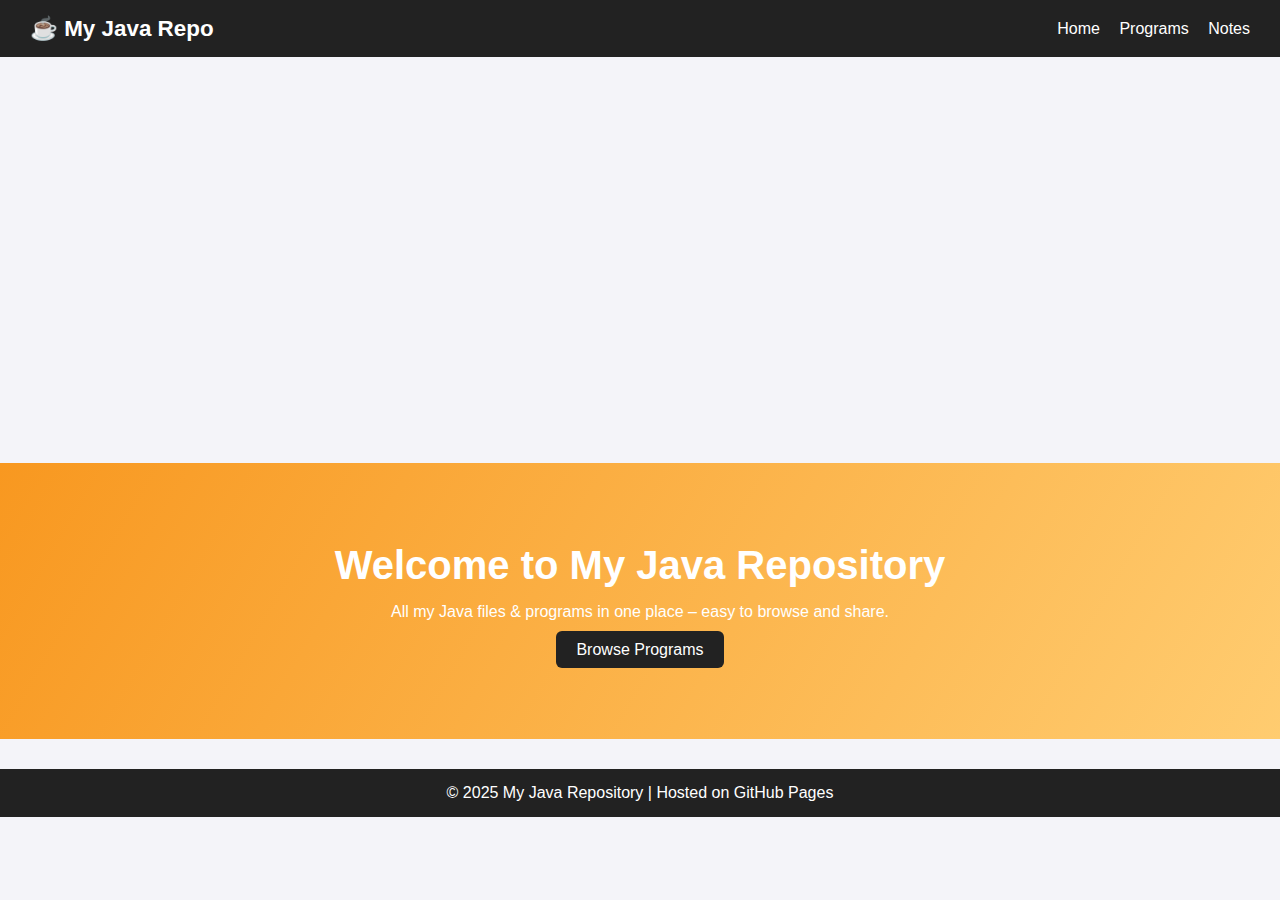
<file: index.html>
<!DOCTYPE html>
<html lang="en">
<head>
  <meta charset="UTF-8">
  <meta name="viewport" content="width=device-width, initial-scale=1.0">
  <title>My Java Repository</title>
  <link rel="stylesheet" href="css/style.css">
</head>
<body>
  <!-- Navigation -->
  <header>
    <div class="logo">☕ My Java Repo</div>
    <nav>
      <a href="index.html">Home</a>
      <a href="programs.html">Programs</a>
      <a href="notes.html">Notes</a>
    </nav>
  </header>

<!-- draw.io diagram -->
<div class="mxgraph" style="max-width:100%;border:1px solid transparent;" data-mxgraph="{&quot;highlight&quot;:&quot;#0000ff&quot;,&quot;nav&quot;:true,&quot;resize&quot;:true,&quot;page&quot;:0,&quot;dark-mode&quot;:&quot;auto&quot;,&quot;toolbar&quot;:&quot;pages zoom layers tags lightbox&quot;,&quot;edit&quot;:&quot;_blank&quot;,&quot;xml&quot;:&quot;&lt;mxfile host=\&quot;Electron\&quot; agent=\&quot;Mozilla/5.0 (Windows NT 10.0; Win64; x64) AppleWebKit/537.36 (KHTML, like Gecko) draw.io/28.1.2 Chrome/138.0.7204.243 Electron/37.4.0 Safari/537.36\&quot; version=\&quot;28.1.2\&quot; pages=\&quot;2\&quot;&gt;\n  &lt;diagram id=\&quot;tO_n64Q_xcW-iBriYMii\&quot; name=\&quot;Page-2\&quot;&gt;\n    &lt;mxGraphModel dx=\&quot;1100\&quot; dy=\&quot;822\&quot; grid=\&quot;0\&quot; gridSize=\&quot;1\&quot; guides=\&quot;1\&quot; tooltips=\&quot;1\&quot; connect=\&quot;1\&quot; arrows=\&quot;1\&quot; fold=\&quot;1\&quot; page=\&quot;1\&quot; pageScale=\&quot;1\&quot; pageWidth=\&quot;827\&quot; pageHeight=\&quot;1169\&quot; background=\&quot;#ffffff\&quot; math=\&quot;0\&quot; shadow=\&quot;0\&quot;&gt;\n      &lt;root&gt;\n        &lt;mxCell id=\&quot;0\&quot; /&gt;\n        &lt;mxCell id=\&quot;1\&quot; parent=\&quot;0\&quot; /&gt;\n        &lt;mxCell id=\&quot;CGiShP9kU4OaS9f3sERL-1\&quot; value=\&quot;&amp;lt;div style=&amp;quot;padding: 0px 0px 0px 2px;&amp;quot;&amp;gt;&amp;lt;div style=&amp;quot;color: rgb(0, 0, 0); white-space: pre;&amp;quot;&amp;gt;&amp;lt;p style=&amp;quot;margin:0;&amp;quot;&amp;gt;&amp;lt;span style=&amp;quot;color: rgb(127, 0, 85);&amp;quot;&amp;gt;package&amp;lt;/span&amp;gt;&amp;lt;span style=&amp;quot;color:#000000;&amp;quot;&amp;gt; p2;&amp;lt;/span&amp;gt;&amp;lt;/p&amp;gt;&amp;lt;p style=&amp;quot;margin:0;&amp;quot;&amp;gt;&amp;lt;br&amp;gt;&amp;lt;/p&amp;gt;&amp;lt;p style=&amp;quot;margin:0;&amp;quot;&amp;gt;&amp;lt;span style=&amp;quot;color: rgb(127, 0, 85);&amp;quot;&amp;gt;public&amp;lt;/span&amp;gt;&amp;lt;span style=&amp;quot;color:#000000;&amp;quot;&amp;gt; &amp;lt;/span&amp;gt;&amp;lt;span style=&amp;quot;color: rgb(127, 0, 85);&amp;quot;&amp;gt;class&amp;lt;/span&amp;gt;&amp;lt;span style=&amp;quot;color:#000000;&amp;quot;&amp;gt; S1 {&amp;lt;/span&amp;gt;&amp;lt;/p&amp;gt;&amp;lt;p style=&amp;quot;margin:0;&amp;quot;&amp;gt;&amp;lt;span style=&amp;quot;color:#000000;&amp;quot;&amp;gt;&amp;lt;span style=&amp;quot;white-space: pre;&amp;quot;&amp;gt;&amp;amp;nbsp;&amp;amp;nbsp;&amp;amp;nbsp;&amp;amp;nbsp;&amp;lt;/span&amp;gt;&amp;lt;/span&amp;gt;&amp;lt;span style=&amp;quot;color: rgb(127, 0, 85);&amp;quot;&amp;gt;public&amp;lt;/span&amp;gt;&amp;lt;span style=&amp;quot;color:#000000;&amp;quot;&amp;gt; &amp;lt;/span&amp;gt;&amp;lt;span style=&amp;quot;color: rgb(127, 0, 85);&amp;quot;&amp;gt;static&amp;lt;/span&amp;gt;&amp;lt;span style=&amp;quot;color:#000000;&amp;quot;&amp;gt; &amp;lt;/span&amp;gt;&amp;lt;span style=&amp;quot;color: rgb(127, 0, 85);&amp;quot;&amp;gt;void&amp;lt;/span&amp;gt;&amp;lt;span style=&amp;quot;color:#000000;&amp;quot;&amp;gt; main(String[] &amp;lt;/span&amp;gt;&amp;lt;span style=&amp;quot;color:#6a3e3e;&amp;quot;&amp;gt;args&amp;lt;/span&amp;gt;&amp;lt;span style=&amp;quot;color:#000000;&amp;quot;&amp;gt;) {&amp;lt;/span&amp;gt;&amp;lt;/p&amp;gt;&amp;lt;p style=&amp;quot;margin:0;&amp;quot;&amp;gt;&amp;lt;br&amp;gt;&amp;lt;/p&amp;gt;&amp;lt;p style=&amp;quot;margin:0;&amp;quot;&amp;gt;&amp;lt;span style=&amp;quot;color:#000000;&amp;quot;&amp;gt;&amp;lt;span style=&amp;quot;white-space: pre;&amp;quot;&amp;gt;&amp;amp;nbsp;&amp;amp;nbsp;&amp;amp;nbsp;&amp;amp;nbsp;&amp;lt;/span&amp;gt;&amp;lt;span style=&amp;quot;white-space: pre;&amp;quot;&amp;gt;&amp;amp;nbsp;&amp;amp;nbsp;&amp;amp;nbsp;&amp;amp;nbsp;&amp;lt;/span&amp;gt;&amp;lt;/span&amp;gt;&amp;lt;span style=&amp;quot;color: rgb(127, 0, 85);&amp;quot;&amp;gt;int&amp;lt;/span&amp;gt;&amp;lt;span style=&amp;quot;color:#000000;&amp;quot;&amp;gt; &amp;lt;/span&amp;gt;&amp;lt;span style=&amp;quot;color:#6a3e3e;&amp;quot;&amp;gt;a&amp;lt;/span&amp;gt;&amp;lt;span style=&amp;quot;color:#000000;&amp;quot;&amp;gt; = 12, &amp;lt;/span&amp;gt;&amp;lt;span style=&amp;quot;color:#6a3e3e;&amp;quot;&amp;gt;b&amp;lt;/span&amp;gt;&amp;lt;span style=&amp;quot;color:#000000;&amp;quot;&amp;gt; = 16, &amp;lt;/span&amp;gt;&amp;lt;span style=&amp;quot;color:#6a3e3e;&amp;quot;&amp;gt;c&amp;lt;/span&amp;gt;&amp;lt;span style=&amp;quot;color:#000000;&amp;quot;&amp;gt; = 34, &amp;lt;/span&amp;gt;&amp;lt;span style=&amp;quot;color:#6a3e3e;&amp;quot;&amp;gt;d&amp;lt;/span&amp;gt;&amp;lt;span style=&amp;quot;color:#000000;&amp;quot;&amp;gt; = 17, &amp;lt;/span&amp;gt;&amp;lt;span style=&amp;quot;color:#6a3e3e;&amp;quot;&amp;gt;e&amp;lt;/span&amp;gt;&amp;lt;span style=&amp;quot;color:#000000;&amp;quot;&amp;gt; = 19, &amp;lt;/span&amp;gt;&amp;lt;span style=&amp;quot;color:#6a3e3e;&amp;quot;&amp;gt;f&amp;lt;/span&amp;gt;&amp;lt;span style=&amp;quot;color:#000000;&amp;quot;&amp;gt; = 100;&amp;lt;/span&amp;gt;&amp;lt;/p&amp;gt;&amp;lt;p style=&amp;quot;margin:0;&amp;quot;&amp;gt;&amp;lt;br&amp;gt;&amp;lt;/p&amp;gt;&amp;lt;p style=&amp;quot;margin:0;&amp;quot;&amp;gt;&amp;lt;span style=&amp;quot;color:#000000;&amp;quot;&amp;gt;&amp;lt;span style=&amp;quot;white-space: pre;&amp;quot;&amp;gt;&amp;amp;nbsp;&amp;amp;nbsp;&amp;amp;nbsp;&amp;amp;nbsp;&amp;lt;/span&amp;gt;&amp;lt;span style=&amp;quot;white-space: pre;&amp;quot;&amp;gt;&amp;amp;nbsp;&amp;amp;nbsp;&amp;amp;nbsp;&amp;amp;nbsp;&amp;lt;/span&amp;gt;&amp;lt;/span&amp;gt;&amp;lt;span style=&amp;quot;color: rgb(127, 0, 85);&amp;quot;&amp;gt;int&amp;lt;/span&amp;gt;&amp;lt;span style=&amp;quot;color:#000000;&amp;quot;&amp;gt; &amp;lt;/span&amp;gt;&amp;lt;span style=&amp;quot;color:#6a3e3e;&amp;quot;&amp;gt;max&amp;lt;/span&amp;gt;&amp;lt;span style=&amp;quot;color:#000000;&amp;quot;&amp;gt; = &amp;lt;/span&amp;gt;&amp;lt;span style=&amp;quot;color:#6a3e3e;&amp;quot;&amp;gt;a&amp;lt;/span&amp;gt;&amp;lt;span style=&amp;quot;color:#000000;&amp;quot;&amp;gt;;&amp;lt;/span&amp;gt;&amp;lt;/p&amp;gt;&amp;lt;p style=&amp;quot;margin:0;&amp;quot;&amp;gt;&amp;lt;span style=&amp;quot;color:#000000;&amp;quot;&amp;gt;&amp;lt;span style=&amp;quot;white-space: pre;&amp;quot;&amp;gt;&amp;amp;nbsp;&amp;amp;nbsp;&amp;amp;nbsp;&amp;amp;nbsp;&amp;lt;/span&amp;gt;&amp;lt;span style=&amp;quot;white-space: pre;&amp;quot;&amp;gt;&amp;amp;nbsp;&amp;amp;nbsp;&amp;amp;nbsp;&amp;amp;nbsp;&amp;lt;/span&amp;gt;&amp;lt;/span&amp;gt;&amp;lt;span style=&amp;quot;color: rgb(127, 0, 85);&amp;quot;&amp;gt;if&amp;lt;/span&amp;gt;&amp;lt;span style=&amp;quot;color:#000000;&amp;quot;&amp;gt; (&amp;lt;/span&amp;gt;&amp;lt;span style=&amp;quot;color:#6a3e3e;&amp;quot;&amp;gt;b&amp;lt;/span&amp;gt;&amp;lt;span style=&amp;quot;color:#000000;&amp;quot;&amp;gt; &amp;amp;gt; &amp;lt;/span&amp;gt;&amp;lt;span style=&amp;quot;color:#6a3e3e;&amp;quot;&amp;gt;max&amp;lt;/span&amp;gt;&amp;lt;span style=&amp;quot;color:#000000;&amp;quot;&amp;gt;) {&amp;lt;/span&amp;gt;&amp;lt;span style=&amp;quot;color:#6a3e3e;&amp;quot;&amp;gt;max&amp;lt;/span&amp;gt;&amp;lt;span style=&amp;quot;color:#000000;&amp;quot;&amp;gt; = &amp;lt;/span&amp;gt;&amp;lt;span style=&amp;quot;color:#6a3e3e;&amp;quot;&amp;gt;b&amp;lt;/span&amp;gt;&amp;lt;span style=&amp;quot;color:#000000;&amp;quot;&amp;gt;;}&amp;lt;/span&amp;gt;&amp;lt;span style=&amp;quot;color: rgb(127, 0, 85);&amp;quot;&amp;gt;else&amp;lt;/span&amp;gt;&amp;lt;span style=&amp;quot;color:#000000;&amp;quot;&amp;gt; {System.&amp;lt;/span&amp;gt;&amp;lt;span style=&amp;quot;color: rgb(0, 0, 192); font-style: italic;&amp;quot;&amp;gt;out&amp;lt;/span&amp;gt;&amp;lt;span style=&amp;quot;color:#000000;&amp;quot;&amp;gt;.println(&amp;lt;/span&amp;gt;&amp;lt;span style=&amp;quot;color:#2a00ff;&amp;quot;&amp;gt;&amp;quot;false b&amp;quot;&amp;lt;/span&amp;gt;&amp;lt;span style=&amp;quot;color:#000000;&amp;quot;&amp;gt;);}&amp;lt;/span&amp;gt;&amp;lt;/p&amp;gt;&amp;lt;p style=&amp;quot;margin:0;&amp;quot;&amp;gt;&amp;lt;span style=&amp;quot;color:#000000;&amp;quot;&amp;gt;&amp;lt;span style=&amp;quot;white-space: pre;&amp;quot;&amp;gt;&amp;amp;nbsp;&amp;amp;nbsp;&amp;amp;nbsp;&amp;amp;nbsp;&amp;lt;/span&amp;gt;&amp;lt;span style=&amp;quot;white-space: pre;&amp;quot;&amp;gt;&amp;amp;nbsp;&amp;amp;nbsp;&amp;amp;nbsp;&amp;amp;nbsp;&amp;lt;/span&amp;gt;&amp;lt;/span&amp;gt;&amp;lt;/p&amp;gt;&amp;lt;p style=&amp;quot;margin:0;&amp;quot;&amp;gt;&amp;lt;span style=&amp;quot;color:#000000;&amp;quot;&amp;gt;&amp;lt;span style=&amp;quot;white-space: pre;&amp;quot;&amp;gt;&amp;amp;nbsp;&amp;amp;nbsp;&amp;amp;nbsp;&amp;amp;nbsp;&amp;lt;/span&amp;gt;&amp;lt;span style=&amp;quot;white-space: pre;&amp;quot;&amp;gt;&amp;amp;nbsp;&amp;amp;nbsp;&amp;amp;nbsp;&amp;amp;nbsp;&amp;lt;/span&amp;gt;&amp;lt;/span&amp;gt;&amp;lt;span style=&amp;quot;color: rgb(127, 0, 85);&amp;quot;&amp;gt;if&amp;lt;/span&amp;gt;&amp;lt;span style=&amp;quot;color:#000000;&amp;quot;&amp;gt; (&amp;lt;/span&amp;gt;&amp;lt;span style=&amp;quot;color:#6a3e3e;&amp;quot;&amp;gt;c&amp;lt;/span&amp;gt;&amp;lt;span style=&amp;quot;color:#000000;&amp;quot;&amp;gt; &amp;amp;gt; &amp;lt;/span&amp;gt;&amp;lt;span style=&amp;quot;color:#6a3e3e;&amp;quot;&amp;gt;max&amp;lt;/span&amp;gt;&amp;lt;span style=&amp;quot;color:#000000;&amp;quot;&amp;gt;) {&amp;lt;/span&amp;gt;&amp;lt;span style=&amp;quot;color:#6a3e3e;&amp;quot;&amp;gt;max&amp;lt;/span&amp;gt;&amp;lt;span style=&amp;quot;color:#000000;&amp;quot;&amp;gt; = &amp;lt;/span&amp;gt;&amp;lt;span style=&amp;quot;color:#6a3e3e;&amp;quot;&amp;gt;c&amp;lt;/span&amp;gt;&amp;lt;span style=&amp;quot;color:#000000;&amp;quot;&amp;gt;;}&amp;lt;/span&amp;gt;&amp;lt;span style=&amp;quot;color: rgb(127, 0, 85);&amp;quot;&amp;gt;else&amp;lt;/span&amp;gt;&amp;lt;span style=&amp;quot;color:#000000;&amp;quot;&amp;gt; {System.&amp;lt;/span&amp;gt;&amp;lt;span style=&amp;quot;color: rgb(0, 0, 192); font-style: italic;&amp;quot;&amp;gt;out&amp;lt;/span&amp;gt;&amp;lt;span style=&amp;quot;color:#000000;&amp;quot;&amp;gt;.println(&amp;lt;/span&amp;gt;&amp;lt;span style=&amp;quot;color:#2a00ff;&amp;quot;&amp;gt;&amp;quot;false c&amp;quot;&amp;lt;/span&amp;gt;&amp;lt;span style=&amp;quot;color:#000000;&amp;quot;&amp;gt;);}&amp;lt;/span&amp;gt;&amp;lt;/p&amp;gt;&amp;lt;p style=&amp;quot;margin:0;&amp;quot;&amp;gt;&amp;lt;span style=&amp;quot;color:#000000;&amp;quot;&amp;gt;&amp;lt;span style=&amp;quot;white-space: pre;&amp;quot;&amp;gt;&amp;amp;nbsp;&amp;amp;nbsp;&amp;amp;nbsp;&amp;amp;nbsp;&amp;lt;/span&amp;gt;&amp;lt;span style=&amp;quot;white-space: pre;&amp;quot;&amp;gt;&amp;amp;nbsp;&amp;amp;nbsp;&amp;amp;nbsp;&amp;amp;nbsp;&amp;lt;/span&amp;gt;&amp;lt;/span&amp;gt;&amp;lt;/p&amp;gt;&amp;lt;p style=&amp;quot;margin:0;&amp;quot;&amp;gt;&amp;lt;span style=&amp;quot;color:#000000;&amp;quot;&amp;gt;&amp;lt;span style=&amp;quot;white-space: pre;&amp;quot;&amp;gt;&amp;amp;nbsp;&amp;amp;nbsp;&amp;amp;nbsp;&amp;amp;nbsp;&amp;lt;/span&amp;gt;&amp;lt;span style=&amp;quot;white-space: pre;&amp;quot;&amp;gt;&amp;amp;nbsp;&amp;amp;nbsp;&amp;amp;nbsp;&amp;amp;nbsp;&amp;lt;/span&amp;gt;&amp;lt;/span&amp;gt;&amp;lt;span style=&amp;quot;color: rgb(127, 0, 85);&amp;quot;&amp;gt;if&amp;lt;/span&amp;gt;&amp;lt;span style=&amp;quot;color:#000000;&amp;quot;&amp;gt; (&amp;lt;/span&amp;gt;&amp;lt;span style=&amp;quot;color:#6a3e3e;&amp;quot;&amp;gt;d&amp;lt;/span&amp;gt;&amp;lt;span style=&amp;quot;color:#000000;&amp;quot;&amp;gt; &amp;amp;gt; &amp;lt;/span&amp;gt;&amp;lt;span style=&amp;quot;color:#6a3e3e;&amp;quot;&amp;gt;max&amp;lt;/span&amp;gt;&amp;lt;span style=&amp;quot;color:#000000;&amp;quot;&amp;gt;) {&amp;lt;/span&amp;gt;&amp;lt;span style=&amp;quot;color:#6a3e3e;&amp;quot;&amp;gt;max&amp;lt;/span&amp;gt;&amp;lt;span style=&amp;quot;color:#000000;&amp;quot;&amp;gt; = &amp;lt;/span&amp;gt;&amp;lt;span style=&amp;quot;color:#6a3e3e;&amp;quot;&amp;gt;d&amp;lt;/span&amp;gt;&amp;lt;span style=&amp;quot;color:#000000;&amp;quot;&amp;gt;;}&amp;lt;/span&amp;gt;&amp;lt;span style=&amp;quot;color: rgb(127, 0, 85);&amp;quot;&amp;gt;else&amp;lt;/span&amp;gt;&amp;lt;span style=&amp;quot;color:#000000;&amp;quot;&amp;gt; {System.&amp;lt;/span&amp;gt;&amp;lt;span style=&amp;quot;color: rgb(0, 0, 192); font-style: italic;&amp;quot;&amp;gt;out&amp;lt;/span&amp;gt;&amp;lt;span style=&amp;quot;color:#000000;&amp;quot;&amp;gt;.println(&amp;lt;/span&amp;gt;&amp;lt;span style=&amp;quot;color:#2a00ff;&amp;quot;&amp;gt;&amp;quot;false d&amp;quot;&amp;lt;/span&amp;gt;&amp;lt;span style=&amp;quot;color:#000000;&amp;quot;&amp;gt;);}&amp;lt;/span&amp;gt;&amp;lt;/p&amp;gt;&amp;lt;p style=&amp;quot;margin:0;&amp;quot;&amp;gt;&amp;lt;span style=&amp;quot;color:#000000;&amp;quot;&amp;gt;&amp;lt;span style=&amp;quot;white-space: pre;&amp;quot;&amp;gt;&amp;amp;nbsp;&amp;amp;nbsp;&amp;amp;nbsp;&amp;amp;nbsp;&amp;lt;/span&amp;gt;&amp;lt;span style=&amp;quot;white-space: pre;&amp;quot;&amp;gt;&amp;amp;nbsp;&amp;amp;nbsp;&amp;amp;nbsp;&amp;amp;nbsp;&amp;lt;/span&amp;gt;&amp;lt;/span&amp;gt;&amp;lt;/p&amp;gt;&amp;lt;p style=&amp;quot;margin:0;&amp;quot;&amp;gt;&amp;lt;span style=&amp;quot;color:#000000;&amp;quot;&amp;gt;&amp;lt;span style=&amp;quot;white-space: pre;&amp;quot;&amp;gt;&amp;amp;nbsp;&amp;amp;nbsp;&amp;amp;nbsp;&amp;amp;nbsp;&amp;lt;/span&amp;gt;&amp;lt;span style=&amp;quot;white-space: pre;&amp;quot;&amp;gt;&amp;amp;nbsp;&amp;amp;nbsp;&amp;amp;nbsp;&amp;amp;nbsp;&amp;lt;/span&amp;gt;&amp;lt;/span&amp;gt;&amp;lt;span style=&amp;quot;color: rgb(127, 0, 85);&amp;quot;&amp;gt;if&amp;lt;/span&amp;gt;&amp;lt;span style=&amp;quot;color:#000000;&amp;quot;&amp;gt; (&amp;lt;/span&amp;gt;&amp;lt;span style=&amp;quot;color:#6a3e3e;&amp;quot;&amp;gt;e&amp;lt;/span&amp;gt;&amp;lt;span style=&amp;quot;color:#000000;&amp;quot;&amp;gt; &amp;amp;gt; &amp;lt;/span&amp;gt;&amp;lt;span style=&amp;quot;color:#6a3e3e;&amp;quot;&amp;gt;max&amp;lt;/span&amp;gt;&amp;lt;span style=&amp;quot;color:#000000;&amp;quot;&amp;gt;) {&amp;lt;/span&amp;gt;&amp;lt;span style=&amp;quot;color:#6a3e3e;&amp;quot;&amp;gt;max&amp;lt;/span&amp;gt;&amp;lt;span style=&amp;quot;color:#000000;&amp;quot;&amp;gt; = &amp;lt;/span&amp;gt;&amp;lt;span style=&amp;quot;color:#6a3e3e;&amp;quot;&amp;gt;e&amp;lt;/span&amp;gt;&amp;lt;span style=&amp;quot;color:#000000;&amp;quot;&amp;gt;;} &amp;lt;/span&amp;gt;&amp;lt;span style=&amp;quot;color: rgb(127, 0, 85);&amp;quot;&amp;gt;else&amp;lt;/span&amp;gt;&amp;lt;span style=&amp;quot;color:#000000;&amp;quot;&amp;gt; {System.&amp;lt;/span&amp;gt;&amp;lt;span style=&amp;quot;color: rgb(0, 0, 192); font-style: italic;&amp;quot;&amp;gt;out&amp;lt;/span&amp;gt;&amp;lt;span style=&amp;quot;color:#000000;&amp;quot;&amp;gt;.println(&amp;lt;/span&amp;gt;&amp;lt;span style=&amp;quot;color:#2a00ff;&amp;quot;&amp;gt;&amp;quot;false e&amp;quot;&amp;lt;/span&amp;gt;&amp;lt;span style=&amp;quot;color:#000000;&amp;quot;&amp;gt;);}&amp;lt;/span&amp;gt;&amp;lt;/p&amp;gt;&amp;lt;p style=&amp;quot;margin:0;&amp;quot;&amp;gt;&amp;lt;span style=&amp;quot;color:#000000;&amp;quot;&amp;gt;&amp;lt;span style=&amp;quot;white-space: pre;&amp;quot;&amp;gt;&amp;amp;nbsp;&amp;amp;nbsp;&amp;amp;nbsp;&amp;amp;nbsp;&amp;lt;/span&amp;gt;&amp;lt;span style=&amp;quot;white-space: pre;&amp;quot;&amp;gt;&amp;amp;nbsp;&amp;amp;nbsp;&amp;amp;nbsp;&amp;amp;nbsp;&amp;lt;/span&amp;gt;&amp;lt;/span&amp;gt;&amp;lt;/p&amp;gt;&amp;lt;p style=&amp;quot;margin:0;&amp;quot;&amp;gt;&amp;lt;span style=&amp;quot;color:#000000;&amp;quot;&amp;gt;&amp;lt;span style=&amp;quot;white-space: pre;&amp;quot;&amp;gt;&amp;amp;nbsp;&amp;amp;nbsp;&amp;amp;nbsp;&amp;amp;nbsp;&amp;lt;/span&amp;gt;&amp;lt;span style=&amp;quot;white-space: pre;&amp;quot;&amp;gt;&amp;amp;nbsp;&amp;amp;nbsp;&amp;amp;nbsp;&amp;amp;nbsp;&amp;lt;/span&amp;gt;&amp;lt;/span&amp;gt;&amp;lt;span style=&amp;quot;color: rgb(127, 0, 85);&amp;quot;&amp;gt;if&amp;lt;/span&amp;gt;&amp;lt;span style=&amp;quot;color:#000000;&amp;quot;&amp;gt; (&amp;lt;/span&amp;gt;&amp;lt;span style=&amp;quot;color:#6a3e3e;&amp;quot;&amp;gt;f&amp;lt;/span&amp;gt;&amp;lt;span style=&amp;quot;color:#000000;&amp;quot;&amp;gt; &amp;amp;gt; &amp;lt;/span&amp;gt;&amp;lt;span style=&amp;quot;color:#6a3e3e;&amp;quot;&amp;gt;max&amp;lt;/span&amp;gt;&amp;lt;span style=&amp;quot;color:#000000;&amp;quot;&amp;gt;) {&amp;lt;/span&amp;gt;&amp;lt;span style=&amp;quot;color:#6a3e3e;&amp;quot;&amp;gt;max&amp;lt;/span&amp;gt;&amp;lt;span style=&amp;quot;color:#000000;&amp;quot;&amp;gt; = &amp;lt;/span&amp;gt;&amp;lt;span style=&amp;quot;color:#6a3e3e;&amp;quot;&amp;gt;f&amp;lt;/span&amp;gt;&amp;lt;span style=&amp;quot;color:#000000;&amp;quot;&amp;gt;;}&amp;lt;/span&amp;gt;&amp;lt;span style=&amp;quot;color: rgb(127, 0, 85);&amp;quot;&amp;gt;else&amp;lt;/span&amp;gt;&amp;lt;span style=&amp;quot;color:#000000;&amp;quot;&amp;gt; {System.&amp;lt;/span&amp;gt;&amp;lt;span style=&amp;quot;color: rgb(0, 0, 192); font-style: italic;&amp;quot;&amp;gt;out&amp;lt;/span&amp;gt;&amp;lt;span style=&amp;quot;color:#000000;&amp;quot;&amp;gt;.println(&amp;lt;/span&amp;gt;&amp;lt;span style=&amp;quot;color:#2a00ff;&amp;quot;&amp;gt;&amp;quot;false f&amp;quot;&amp;lt;/span&amp;gt;&amp;lt;span style=&amp;quot;color:#000000;&amp;quot;&amp;gt;);}&amp;lt;/span&amp;gt;&amp;lt;/p&amp;gt;&amp;lt;p style=&amp;quot;margin:0;&amp;quot;&amp;gt;&amp;lt;span style=&amp;quot;color:#000000;&amp;quot;&amp;gt;&amp;lt;span style=&amp;quot;white-space: pre;&amp;quot;&amp;gt;&amp;amp;nbsp;&amp;amp;nbsp;&amp;amp;nbsp;&amp;amp;nbsp;&amp;lt;/span&amp;gt;&amp;lt;span style=&amp;quot;white-space: pre;&amp;quot;&amp;gt;&amp;amp;nbsp;&amp;amp;nbsp;&amp;amp;nbsp;&amp;amp;nbsp;&amp;lt;/span&amp;gt;&amp;lt;/span&amp;gt;&amp;lt;/p&amp;gt;&amp;lt;p style=&amp;quot;margin:0;&amp;quot;&amp;gt;&amp;lt;span style=&amp;quot;color:#000000;&amp;quot;&amp;gt;&amp;lt;span style=&amp;quot;white-space: pre;&amp;quot;&amp;gt;&amp;amp;nbsp;&amp;amp;nbsp;&amp;amp;nbsp;&amp;amp;nbsp;&amp;lt;/span&amp;gt;&amp;lt;span style=&amp;quot;white-space: pre;&amp;quot;&amp;gt;&amp;amp;nbsp;&amp;amp;nbsp;&amp;amp;nbsp;&amp;amp;nbsp;&amp;lt;/span&amp;gt;System.&amp;lt;/span&amp;gt;&amp;lt;span style=&amp;quot;color: rgb(0, 0, 192); font-style: italic;&amp;quot;&amp;gt;out&amp;lt;/span&amp;gt;&amp;lt;span style=&amp;quot;color:#000000;&amp;quot;&amp;gt;.println(&amp;lt;/span&amp;gt;&amp;lt;span style=&amp;quot;color:#2a00ff;&amp;quot;&amp;gt;&amp;quot; grestest &amp;quot;&amp;lt;/span&amp;gt;&amp;lt;span style=&amp;quot;color:#000000;&amp;quot;&amp;gt; + &amp;lt;/span&amp;gt;&amp;lt;span style=&amp;quot;color:#6a3e3e;&amp;quot;&amp;gt;max&amp;lt;/span&amp;gt;&amp;lt;span style=&amp;quot;color:#000000;&amp;quot;&amp;gt;);&amp;lt;/span&amp;gt;&amp;lt;/p&amp;gt;&amp;lt;p style=&amp;quot;margin:0;&amp;quot;&amp;gt;&amp;lt;br&amp;gt;&amp;lt;/p&amp;gt;&amp;lt;p style=&amp;quot;margin:0;&amp;quot;&amp;gt;&amp;lt;span style=&amp;quot;color:#000000;&amp;quot;&amp;gt;&amp;lt;span style=&amp;quot;white-space: pre;&amp;quot;&amp;gt;&amp;amp;nbsp;&amp;amp;nbsp;&amp;amp;nbsp;&amp;amp;nbsp;&amp;lt;/span&amp;gt;}&amp;lt;/span&amp;gt;&amp;lt;/p&amp;gt;&amp;lt;p style=&amp;quot;margin:0;&amp;quot;&amp;gt;&amp;lt;span style=&amp;quot;color:#000000;&amp;quot;&amp;gt;}&amp;lt;/span&amp;gt;&amp;lt;/p&amp;gt;&amp;lt;/div&amp;gt;&amp;lt;/div&amp;gt;\&quot; style=\&quot;text;html=1;fontFamily=Comic Sans MS;fontStyle=1;fontSize=12;labelBorderColor=none;labelBackgroundColor=none;textShadow=0;whiteSpace=wrap;\&quot; vertex=\&quot;1\&quot; parent=\&quot;1\&quot;&gt;\n          &lt;mxGeometry x=\&quot;93\&quot; y=\&quot;159\&quot; width=\&quot;506\&quot; height=\&quot;578\&quot; as=\&quot;geometry\&quot; /&gt;\n        &lt;/mxCell&gt;\n        &lt;mxCell id=\&quot;9q6gIqoRsPHHTEGBm0X5-2\&quot; value=\&quot;&amp;lt;h1&amp;gt;&amp;amp;nbsp;if loop&amp;lt;/h1&amp;gt;\&quot; style=\&quot;text;strokeColor=none;align=center;fillColor=none;html=1;verticalAlign=middle;rounded=0;fontFamily=Comic Sans MS;fontColor=#FF4E0E;fontStyle=4;fontSize=12;labelBackgroundColor=none;labelBorderColor=none;textShadow=0;whiteSpace=wrap;\&quot; vertex=\&quot;1\&quot; parent=\&quot;1\&quot;&gt;\n          &lt;mxGeometry x=\&quot;122\&quot; y=\&quot;95\&quot; width=\&quot;145\&quot; height=\&quot;30\&quot; as=\&quot;geometry\&quot; /&gt;\n        &lt;/mxCell&gt;\n        &lt;mxCell id=\&quot;9q6gIqoRsPHHTEGBm0X5-194\&quot; value=\&quot;&amp;lt;div style=&amp;quot;padding: 0px 0px 0px 2px;&amp;quot;&amp;gt;&amp;lt;div style=&amp;quot;color: rgb(0, 0, 0); white-space: pre;&amp;quot;&amp;gt;&amp;lt;p style=&amp;quot;margin:0;&amp;quot;&amp;gt;&amp;lt;span style=&amp;quot;color: rgb(127, 0, 85);&amp;quot;&amp;gt;package&amp;lt;/span&amp;gt;&amp;lt;span style=&amp;quot;color:#000000;&amp;quot;&amp;gt; p2;&amp;lt;/span&amp;gt;&amp;lt;/p&amp;gt;&amp;lt;p style=&amp;quot;margin:0;&amp;quot;&amp;gt;&amp;lt;br&amp;gt;&amp;lt;/p&amp;gt;&amp;lt;p style=&amp;quot;margin:0;&amp;quot;&amp;gt;&amp;lt;span style=&amp;quot;color: rgb(127, 0, 85);&amp;quot;&amp;gt;public&amp;lt;/span&amp;gt;&amp;lt;span style=&amp;quot;color:#000000;&amp;quot;&amp;gt; &amp;lt;/span&amp;gt;&amp;lt;span style=&amp;quot;color: rgb(127, 0, 85);&amp;quot;&amp;gt;class&amp;lt;/span&amp;gt;&amp;lt;span style=&amp;quot;color:#000000;&amp;quot;&amp;gt; S1 {&amp;lt;/span&amp;gt;&amp;lt;/p&amp;gt;&amp;lt;p style=&amp;quot;margin:0;&amp;quot;&amp;gt;&amp;lt;span style=&amp;quot;color:#000000;&amp;quot;&amp;gt;&amp;lt;span style=&amp;quot;white-space: pre;&amp;quot;&amp;gt;&amp;amp;nbsp;&amp;amp;nbsp;&amp;amp;nbsp;&amp;amp;nbsp;&amp;lt;/span&amp;gt;&amp;lt;/span&amp;gt;&amp;lt;span style=&amp;quot;color: rgb(127, 0, 85);&amp;quot;&amp;gt;public&amp;lt;/span&amp;gt;&amp;lt;span style=&amp;quot;color:#000000;&amp;quot;&amp;gt; &amp;lt;/span&amp;gt;&amp;lt;span style=&amp;quot;color: rgb(127, 0, 85);&amp;quot;&amp;gt;static&amp;lt;/span&amp;gt;&amp;lt;span style=&amp;quot;color:#000000;&amp;quot;&amp;gt; &amp;lt;/span&amp;gt;&amp;lt;span style=&amp;quot;color: rgb(127, 0, 85);&amp;quot;&amp;gt;void&amp;lt;/span&amp;gt;&amp;lt;span style=&amp;quot;color:#000000;&amp;quot;&amp;gt; main(String[] &amp;lt;/span&amp;gt;&amp;lt;span style=&amp;quot;color:#6a3e3e;&amp;quot;&amp;gt;args&amp;lt;/span&amp;gt;&amp;lt;span style=&amp;quot;color:#000000;&amp;quot;&amp;gt;) {&amp;lt;/span&amp;gt;&amp;lt;/p&amp;gt;&amp;lt;p style=&amp;quot;margin:0;&amp;quot;&amp;gt;&amp;lt;br&amp;gt;&amp;lt;/p&amp;gt;&amp;lt;p style=&amp;quot;margin:0;&amp;quot;&amp;gt;&amp;lt;span style=&amp;quot;color:#000000;&amp;quot;&amp;gt;&amp;lt;span style=&amp;quot;white-space: pre;&amp;quot;&amp;gt;&amp;amp;nbsp;&amp;amp;nbsp;&amp;amp;nbsp;&amp;amp;nbsp;&amp;lt;/span&amp;gt;&amp;lt;span style=&amp;quot;white-space: pre;&amp;quot;&amp;gt;&amp;amp;nbsp;&amp;amp;nbsp;&amp;amp;nbsp;&amp;amp;nbsp;&amp;lt;/span&amp;gt;&amp;lt;/span&amp;gt;&amp;lt;span style=&amp;quot;color: rgb(127, 0, 85);&amp;quot;&amp;gt;int&amp;lt;/span&amp;gt;&amp;lt;span style=&amp;quot;color:#000000;&amp;quot;&amp;gt; &amp;lt;/span&amp;gt;&amp;lt;span style=&amp;quot;color:#6a3e3e;&amp;quot;&amp;gt;a&amp;lt;/span&amp;gt;&amp;lt;span style=&amp;quot;color:#000000;&amp;quot;&amp;gt; = 12, &amp;lt;/span&amp;gt;&amp;lt;span style=&amp;quot;color:#6a3e3e;&amp;quot;&amp;gt;b&amp;lt;/span&amp;gt;&amp;lt;span style=&amp;quot;color:#000000;&amp;quot;&amp;gt; = 16, &amp;lt;/span&amp;gt;&amp;lt;span style=&amp;quot;color:#6a3e3e;&amp;quot;&amp;gt;c&amp;lt;/span&amp;gt;&amp;lt;span style=&amp;quot;color:#000000;&amp;quot;&amp;gt; = 34, &amp;lt;/span&amp;gt;&amp;lt;span style=&amp;quot;color:#6a3e3e;&amp;quot;&amp;gt;d&amp;lt;/span&amp;gt;&amp;lt;span style=&amp;quot;color:#000000;&amp;quot;&amp;gt; = 17, &amp;lt;/span&amp;gt;&amp;lt;span style=&amp;quot;color:#6a3e3e;&amp;quot;&amp;gt;e&amp;lt;/span&amp;gt;&amp;lt;span style=&amp;quot;color:#000000;&amp;quot;&amp;gt; = 19, &amp;lt;/span&amp;gt;&amp;lt;span style=&amp;quot;color:#6a3e3e;&amp;quot;&amp;gt;f&amp;lt;/span&amp;gt;&amp;lt;span style=&amp;quot;color:#000000;&amp;quot;&amp;gt; = 100;&amp;lt;/span&amp;gt;&amp;lt;/p&amp;gt;&amp;lt;p style=&amp;quot;margin:0;&amp;quot;&amp;gt;&amp;lt;br&amp;gt;&amp;lt;/p&amp;gt;&amp;lt;p style=&amp;quot;margin:0;&amp;quot;&amp;gt;&amp;lt;span style=&amp;quot;color:#000000;&amp;quot;&amp;gt;&amp;lt;span style=&amp;quot;white-space: pre;&amp;quot;&amp;gt;&amp;amp;nbsp;&amp;amp;nbsp;&amp;amp;nbsp;&amp;amp;nbsp;&amp;lt;/span&amp;gt;&amp;lt;span style=&amp;quot;white-space: pre;&amp;quot;&amp;gt;&amp;amp;nbsp;&amp;amp;nbsp;&amp;amp;nbsp;&amp;amp;nbsp;&amp;lt;/span&amp;gt;&amp;lt;/span&amp;gt;&amp;lt;span style=&amp;quot;color: rgb(127, 0, 85);&amp;quot;&amp;gt;int&amp;lt;/span&amp;gt;&amp;lt;span style=&amp;quot;color:#000000;&amp;quot;&amp;gt; &amp;lt;/span&amp;gt;&amp;lt;span style=&amp;quot;color:#6a3e3e;&amp;quot;&amp;gt;max&amp;lt;/span&amp;gt;&amp;lt;span style=&amp;quot;color:#000000;&amp;quot;&amp;gt; = &amp;lt;/span&amp;gt;&amp;lt;span style=&amp;quot;color:#6a3e3e;&amp;quot;&amp;gt;a&amp;lt;/span&amp;gt;&amp;lt;span style=&amp;quot;color:#000000;&amp;quot;&amp;gt;;&amp;lt;/span&amp;gt;&amp;lt;/p&amp;gt;&amp;lt;p style=&amp;quot;margin:0;&amp;quot;&amp;gt;&amp;lt;span style=&amp;quot;color:#000000;&amp;quot;&amp;gt;&amp;lt;span style=&amp;quot;white-space: pre;&amp;quot;&amp;gt;&amp;amp;nbsp;&amp;amp;nbsp;&amp;amp;nbsp;&amp;amp;nbsp;&amp;lt;/span&amp;gt;&amp;lt;span style=&amp;quot;white-space: pre;&amp;quot;&amp;gt;&amp;amp;nbsp;&amp;amp;nbsp;&amp;amp;nbsp;&amp;amp;nbsp;&amp;lt;/span&amp;gt;&amp;lt;/span&amp;gt;&amp;lt;span style=&amp;quot;color: rgb(127, 0, 85);&amp;quot;&amp;gt;if&amp;lt;/span&amp;gt;&amp;lt;span style=&amp;quot;color:#000000;&amp;quot;&amp;gt; (&amp;lt;/span&amp;gt;&amp;lt;span style=&amp;quot;color:#6a3e3e;&amp;quot;&amp;gt;b&amp;lt;/span&amp;gt;&amp;lt;span style=&amp;quot;color:#000000;&amp;quot;&amp;gt; &amp;amp;gt; &amp;lt;/span&amp;gt;&amp;lt;span style=&amp;quot;color:#6a3e3e;&amp;quot;&amp;gt;max&amp;lt;/span&amp;gt;&amp;lt;span style=&amp;quot;color:#000000;&amp;quot;&amp;gt;) {&amp;lt;/span&amp;gt;&amp;lt;span style=&amp;quot;color:#6a3e3e;&amp;quot;&amp;gt;max&amp;lt;/span&amp;gt;&amp;lt;span style=&amp;quot;color:#000000;&amp;quot;&amp;gt; = &amp;lt;/span&amp;gt;&amp;lt;span style=&amp;quot;color:#6a3e3e;&amp;quot;&amp;gt;b&amp;lt;/span&amp;gt;&amp;lt;span style=&amp;quot;color:#000000;&amp;quot;&amp;gt;;}&amp;lt;/span&amp;gt;&amp;lt;span style=&amp;quot;color: rgb(127, 0, 85);&amp;quot;&amp;gt;else&amp;lt;/span&amp;gt;&amp;lt;span style=&amp;quot;color:#000000;&amp;quot;&amp;gt; {System.&amp;lt;/span&amp;gt;&amp;lt;span style=&amp;quot;color: rgb(0, 0, 192); font-style: italic;&amp;quot;&amp;gt;out&amp;lt;/span&amp;gt;&amp;lt;span style=&amp;quot;color:#000000;&amp;quot;&amp;gt;.println(&amp;lt;/span&amp;gt;&amp;lt;span style=&amp;quot;color:#2a00ff;&amp;quot;&amp;gt;&amp;quot;false b&amp;quot;&amp;lt;/span&amp;gt;&amp;lt;span style=&amp;quot;color:#000000;&amp;quot;&amp;gt;);}&amp;lt;/span&amp;gt;&amp;lt;/p&amp;gt;&amp;lt;p style=&amp;quot;margin:0;&amp;quot;&amp;gt;&amp;lt;span style=&amp;quot;color:#000000;&amp;quot;&amp;gt;&amp;lt;span style=&amp;quot;white-space: pre;&amp;quot;&amp;gt;&amp;amp;nbsp;&amp;amp;nbsp;&amp;amp;nbsp;&amp;amp;nbsp;&amp;lt;/span&amp;gt;&amp;lt;span style=&amp;quot;white-space: pre;&amp;quot;&amp;gt;&amp;amp;nbsp;&amp;amp;nbsp;&amp;amp;nbsp;&amp;amp;nbsp;&amp;lt;/span&amp;gt;&amp;lt;/span&amp;gt;&amp;lt;/p&amp;gt;&amp;lt;p style=&amp;quot;margin:0;&amp;quot;&amp;gt;&amp;lt;span style=&amp;quot;color:#000000;&amp;quot;&amp;gt;&amp;lt;span style=&amp;quot;white-space: pre;&amp;quot;&amp;gt;&amp;amp;nbsp;&amp;amp;nbsp;&amp;amp;nbsp;&amp;amp;nbsp;&amp;lt;/span&amp;gt;&amp;lt;span style=&amp;quot;white-space: pre;&amp;quot;&amp;gt;&amp;amp;nbsp;&amp;amp;nbsp;&amp;amp;nbsp;&amp;amp;nbsp;&amp;lt;/span&amp;gt;&amp;lt;/span&amp;gt;&amp;lt;span style=&amp;quot;color: rgb(127, 0, 85);&amp;quot;&amp;gt;if&amp;lt;/span&amp;gt;&amp;lt;span style=&amp;quot;color:#000000;&amp;quot;&amp;gt; (&amp;lt;/span&amp;gt;&amp;lt;span style=&amp;quot;color:#6a3e3e;&amp;quot;&amp;gt;c&amp;lt;/span&amp;gt;&amp;lt;span style=&amp;quot;color:#000000;&amp;quot;&amp;gt; &amp;amp;gt; &amp;lt;/span&amp;gt;&amp;lt;span style=&amp;quot;color:#6a3e3e;&amp;quot;&amp;gt;max&amp;lt;/span&amp;gt;&amp;lt;span style=&amp;quot;color:#000000;&amp;quot;&amp;gt;) {&amp;lt;/span&amp;gt;&amp;lt;span style=&amp;quot;color:#6a3e3e;&amp;quot;&amp;gt;max&amp;lt;/span&amp;gt;&amp;lt;span style=&amp;quot;color:#000000;&amp;quot;&amp;gt; = &amp;lt;/span&amp;gt;&amp;lt;span style=&amp;quot;color:#6a3e3e;&amp;quot;&amp;gt;c&amp;lt;/span&amp;gt;&amp;lt;span style=&amp;quot;color:#000000;&amp;quot;&amp;gt;;}&amp;lt;/span&amp;gt;&amp;lt;span style=&amp;quot;color: rgb(127, 0, 85);&amp;quot;&amp;gt;else&amp;lt;/span&amp;gt;&amp;lt;span style=&amp;quot;color:#000000;&amp;quot;&amp;gt; {System.&amp;lt;/span&amp;gt;&amp;lt;span style=&amp;quot;color: rgb(0, 0, 192); font-style: italic;&amp;quot;&amp;gt;out&amp;lt;/span&amp;gt;&amp;lt;span style=&amp;quot;color:#000000;&amp;quot;&amp;gt;.println(&amp;lt;/span&amp;gt;&amp;lt;span style=&amp;quot;color:#2a00ff;&amp;quot;&amp;gt;&amp;quot;false c&amp;quot;&amp;lt;/span&amp;gt;&amp;lt;span style=&amp;quot;color:#000000;&amp;quot;&amp;gt;);}&amp;lt;/span&amp;gt;&amp;lt;/p&amp;gt;&amp;lt;p style=&amp;quot;margin:0;&amp;quot;&amp;gt;&amp;lt;span style=&amp;quot;color:#000000;&amp;quot;&amp;gt;&amp;lt;span style=&amp;quot;white-space: pre;&amp;quot;&amp;gt;&amp;amp;nbsp;&amp;amp;nbsp;&amp;amp;nbsp;&amp;amp;nbsp;&amp;lt;/span&amp;gt;&amp;lt;span style=&amp;quot;white-space: pre;&amp;quot;&amp;gt;&amp;amp;nbsp;&amp;amp;nbsp;&amp;amp;nbsp;&amp;amp;nbsp;&amp;lt;/span&amp;gt;&amp;lt;/span&amp;gt;&amp;lt;/p&amp;gt;&amp;lt;p style=&amp;quot;margin:0;&amp;quot;&amp;gt;&amp;lt;span style=&amp;quot;color:#000000;&amp;quot;&amp;gt;&amp;lt;span style=&amp;quot;white-space: pre;&amp;quot;&amp;gt;&amp;amp;nbsp;&amp;amp;nbsp;&amp;amp;nbsp;&amp;amp;nbsp;&amp;lt;/span&amp;gt;&amp;lt;span style=&amp;quot;white-space: pre;&amp;quot;&amp;gt;&amp;amp;nbsp;&amp;amp;nbsp;&amp;amp;nbsp;&amp;amp;nbsp;&amp;lt;/span&amp;gt;&amp;lt;/span&amp;gt;&amp;lt;span style=&amp;quot;color: rgb(127, 0, 85);&amp;quot;&amp;gt;if&amp;lt;/span&amp;gt;&amp;lt;span style=&amp;quot;color:#000000;&amp;quot;&amp;gt; (&amp;lt;/span&amp;gt;&amp;lt;span style=&amp;quot;color:#6a3e3e;&amp;quot;&amp;gt;d&amp;lt;/span&amp;gt;&amp;lt;span style=&amp;quot;color:#000000;&amp;quot;&amp;gt; &amp;amp;gt; &amp;lt;/span&amp;gt;&amp;lt;span style=&amp;quot;color:#6a3e3e;&amp;quot;&amp;gt;max&amp;lt;/span&amp;gt;&amp;lt;span style=&amp;quot;color:#000000;&amp;quot;&amp;gt;) {&amp;lt;/span&amp;gt;&amp;lt;span style=&amp;quot;color:#6a3e3e;&amp;quot;&amp;gt;max&amp;lt;/span&amp;gt;&amp;lt;span style=&amp;quot;color:#000000;&amp;quot;&amp;gt; = &amp;lt;/span&amp;gt;&amp;lt;span style=&amp;quot;color:#6a3e3e;&amp;quot;&amp;gt;d&amp;lt;/span&amp;gt;&amp;lt;span style=&amp;quot;color:#000000;&amp;quot;&amp;gt;;}&amp;lt;/span&amp;gt;&amp;lt;span style=&amp;quot;color: rgb(127, 0, 85);&amp;quot;&amp;gt;else&amp;lt;/span&amp;gt;&amp;lt;span style=&amp;quot;color:#000000;&amp;quot;&amp;gt; {System.&amp;lt;/span&amp;gt;&amp;lt;span style=&amp;quot;color: rgb(0, 0, 192); font-style: italic;&amp;quot;&amp;gt;out&amp;lt;/span&amp;gt;&amp;lt;span style=&amp;quot;color:#000000;&amp;quot;&amp;gt;.println(&amp;lt;/span&amp;gt;&amp;lt;span style=&amp;quot;color:#2a00ff;&amp;quot;&amp;gt;&amp;quot;false d&amp;quot;&amp;lt;/span&amp;gt;&amp;lt;span style=&amp;quot;color:#000000;&amp;quot;&amp;gt;);}&amp;lt;/span&amp;gt;&amp;lt;/p&amp;gt;&amp;lt;p style=&amp;quot;margin:0;&amp;quot;&amp;gt;&amp;lt;span style=&amp;quot;color:#000000;&amp;quot;&amp;gt;&amp;lt;span style=&amp;quot;white-space: pre;&amp;quot;&amp;gt;&amp;amp;nbsp;&amp;amp;nbsp;&amp;amp;nbsp;&amp;amp;nbsp;&amp;lt;/span&amp;gt;&amp;lt;span style=&amp;quot;white-space: pre;&amp;quot;&amp;gt;&amp;amp;nbsp;&amp;amp;nbsp;&amp;amp;nbsp;&amp;amp;nbsp;&amp;lt;/span&amp;gt;&amp;lt;/span&amp;gt;&amp;lt;/p&amp;gt;&amp;lt;p style=&amp;quot;margin:0;&amp;quot;&amp;gt;&amp;lt;span style=&amp;quot;color:#000000;&amp;quot;&amp;gt;&amp;lt;span style=&amp;quot;white-space: pre;&amp;quot;&amp;gt;&amp;amp;nbsp;&amp;amp;nbsp;&amp;amp;nbsp;&amp;amp;nbsp;&amp;lt;/span&amp;gt;&amp;lt;span style=&amp;quot;white-space: pre;&amp;quot;&amp;gt;&amp;amp;nbsp;&amp;amp;nbsp;&amp;amp;nbsp;&amp;amp;nbsp;&amp;lt;/span&amp;gt;&amp;lt;/span&amp;gt;&amp;lt;span style=&amp;quot;color: rgb(127, 0, 85);&amp;quot;&amp;gt;if&amp;lt;/span&amp;gt;&amp;lt;span style=&amp;quot;color:#000000;&amp;quot;&amp;gt; (&amp;lt;/span&amp;gt;&amp;lt;span style=&amp;quot;color:#6a3e3e;&amp;quot;&amp;gt;e&amp;lt;/span&amp;gt;&amp;lt;span style=&amp;quot;color:#000000;&amp;quot;&amp;gt; &amp;amp;gt; &amp;lt;/span&amp;gt;&amp;lt;span style=&amp;quot;color:#6a3e3e;&amp;quot;&amp;gt;max&amp;lt;/span&amp;gt;&amp;lt;span style=&amp;quot;color:#000000;&amp;quot;&amp;gt;) {&amp;lt;/span&amp;gt;&amp;lt;span style=&amp;quot;color:#6a3e3e;&amp;quot;&amp;gt;max&amp;lt;/span&amp;gt;&amp;lt;span style=&amp;quot;color:#000000;&amp;quot;&amp;gt; = &amp;lt;/span&amp;gt;&amp;lt;span style=&amp;quot;color:#6a3e3e;&amp;quot;&amp;gt;e&amp;lt;/span&amp;gt;&amp;lt;span style=&amp;quot;color:#000000;&amp;quot;&amp;gt;;} &amp;lt;/span&amp;gt;&amp;lt;span style=&amp;quot;color: rgb(127, 0, 85);&amp;quot;&amp;gt;else&amp;lt;/span&amp;gt;&amp;lt;span style=&amp;quot;color:#000000;&amp;quot;&amp;gt; {System.&amp;lt;/span&amp;gt;&amp;lt;span style=&amp;quot;color: rgb(0, 0, 192); font-style: italic;&amp;quot;&amp;gt;out&amp;lt;/span&amp;gt;&amp;lt;span style=&amp;quot;color:#000000;&amp;quot;&amp;gt;.println(&amp;lt;/span&amp;gt;&amp;lt;span style=&amp;quot;color:#2a00ff;&amp;quot;&amp;gt;&amp;quot;false e&amp;quot;&amp;lt;/span&amp;gt;&amp;lt;span style=&amp;quot;color:#000000;&amp;quot;&amp;gt;);}&amp;lt;/span&amp;gt;&amp;lt;/p&amp;gt;&amp;lt;p style=&amp;quot;margin:0;&amp;quot;&amp;gt;&amp;lt;span style=&amp;quot;color:#000000;&amp;quot;&amp;gt;&amp;lt;span style=&amp;quot;white-space: pre;&amp;quot;&amp;gt;&amp;amp;nbsp;&amp;amp;nbsp;&amp;amp;nbsp;&amp;amp;nbsp;&amp;lt;/span&amp;gt;&amp;lt;span style=&amp;quot;white-space: pre;&amp;quot;&amp;gt;&amp;amp;nbsp;&amp;amp;nbsp;&amp;amp;nbsp;&amp;amp;nbsp;&amp;lt;/span&amp;gt;&amp;lt;/span&amp;gt;&amp;lt;/p&amp;gt;&amp;lt;p style=&amp;quot;margin:0;&amp;quot;&amp;gt;&amp;lt;span style=&amp;quot;color:#000000;&amp;quot;&amp;gt;&amp;lt;span style=&amp;quot;white-space: pre;&amp;quot;&amp;gt;&amp;amp;nbsp;&amp;amp;nbsp;&amp;amp;nbsp;&amp;amp;nbsp;&amp;lt;/span&amp;gt;&amp;lt;span style=&amp;quot;white-space: pre;&amp;quot;&amp;gt;&amp;amp;nbsp;&amp;amp;nbsp;&amp;amp;nbsp;&amp;amp;nbsp;&amp;lt;/span&amp;gt;&amp;lt;/span&amp;gt;&amp;lt;span style=&amp;quot;color: rgb(127, 0, 85);&amp;quot;&amp;gt;if&amp;lt;/span&amp;gt;&amp;lt;span style=&amp;quot;color:#000000;&amp;quot;&amp;gt; (&amp;lt;/span&amp;gt;&amp;lt;span style=&amp;quot;color:#6a3e3e;&amp;quot;&amp;gt;f&amp;lt;/span&amp;gt;&amp;lt;span style=&amp;quot;color:#000000;&amp;quot;&amp;gt; &amp;amp;gt; &amp;lt;/span&amp;gt;&amp;lt;span style=&amp;quot;color:#6a3e3e;&amp;quot;&amp;gt;max&amp;lt;/span&amp;gt;&amp;lt;span style=&amp;quot;color:#000000;&amp;quot;&amp;gt;) {&amp;lt;/span&amp;gt;&amp;lt;span style=&amp;quot;color:#6a3e3e;&amp;quot;&amp;gt;max&amp;lt;/span&amp;gt;&amp;lt;span style=&amp;quot;color:#000000;&amp;quot;&amp;gt; = &amp;lt;/span&amp;gt;&amp;lt;span style=&amp;quot;color:#6a3e3e;&amp;quot;&amp;gt;f&amp;lt;/span&amp;gt;&amp;lt;span style=&amp;quot;color:#000000;&amp;quot;&amp;gt;;}&amp;lt;/span&amp;gt;&amp;lt;span style=&amp;quot;color: rgb(127, 0, 85);&amp;quot;&amp;gt;else&amp;lt;/span&amp;gt;&amp;lt;span style=&amp;quot;color:#000000;&amp;quot;&amp;gt; {System.&amp;lt;/span&amp;gt;&amp;lt;span style=&amp;quot;color: rgb(0, 0, 192); font-style: italic;&amp;quot;&amp;gt;out&amp;lt;/span&amp;gt;&amp;lt;span style=&amp;quot;color:#000000;&amp;quot;&amp;gt;.println(&amp;lt;/span&amp;gt;&amp;lt;span style=&amp;quot;color:#2a00ff;&amp;quot;&amp;gt;&amp;quot;false f&amp;quot;&amp;lt;/span&amp;gt;&amp;lt;span style=&amp;quot;color:#000000;&amp;quot;&amp;gt;);}&amp;lt;/span&amp;gt;&amp;lt;/p&amp;gt;&amp;lt;p style=&amp;quot;margin:0;&amp;quot;&amp;gt;&amp;lt;span style=&amp;quot;color:#000000;&amp;quot;&amp;gt;&amp;lt;span style=&amp;quot;white-space: pre;&amp;quot;&amp;gt;&amp;amp;nbsp;&amp;amp;nbsp;&amp;amp;nbsp;&amp;amp;nbsp;&amp;lt;/span&amp;gt;&amp;lt;span style=&amp;quot;white-space: pre;&amp;quot;&amp;gt;&amp;amp;nbsp;&amp;amp;nbsp;&amp;amp;nbsp;&amp;amp;nbsp;&amp;lt;/span&amp;gt;&amp;lt;/span&amp;gt;&amp;lt;/p&amp;gt;&amp;lt;p style=&amp;quot;margin:0;&amp;quot;&amp;gt;&amp;lt;span style=&amp;quot;color:#000000;&amp;quot;&amp;gt;&amp;lt;span style=&amp;quot;white-space: pre;&amp;quot;&amp;gt;&amp;amp;nbsp;&amp;amp;nbsp;&amp;amp;nbsp;&amp;amp;nbsp;&amp;lt;/span&amp;gt;&amp;lt;span style=&amp;quot;white-space: pre;&amp;quot;&amp;gt;&amp;amp;nbsp;&amp;amp;nbsp;&amp;amp;nbsp;&amp;amp;nbsp;&amp;lt;/span&amp;gt;System.&amp;lt;/span&amp;gt;&amp;lt;span style=&amp;quot;color: rgb(0, 0, 192); font-style: italic;&amp;quot;&amp;gt;out&amp;lt;/span&amp;gt;&amp;lt;span style=&amp;quot;color:#000000;&amp;quot;&amp;gt;.println(&amp;lt;/span&amp;gt;&amp;lt;span style=&amp;quot;color:#2a00ff;&amp;quot;&amp;gt;&amp;quot; grestest &amp;quot;&amp;lt;/span&amp;gt;&amp;lt;span style=&amp;quot;color:#000000;&amp;quot;&amp;gt; + &amp;lt;/span&amp;gt;&amp;lt;span style=&amp;quot;color:#6a3e3e;&amp;quot;&amp;gt;max&amp;lt;/span&amp;gt;&amp;lt;span style=&amp;quot;color:#000000;&amp;quot;&amp;gt;);&amp;lt;/span&amp;gt;&amp;lt;/p&amp;gt;&amp;lt;p style=&amp;quot;margin:0;&amp;quot;&amp;gt;&amp;lt;br&amp;gt;&amp;lt;/p&amp;gt;&amp;lt;p style=&amp;quot;margin:0;&amp;quot;&amp;gt;&amp;lt;span style=&amp;quot;color:#000000;&amp;quot;&amp;gt;&amp;lt;span style=&amp;quot;white-space: pre;&amp;quot;&amp;gt;&amp;amp;nbsp;&amp;amp;nbsp;&amp;amp;nbsp;&amp;amp;nbsp;&amp;lt;/span&amp;gt;}&amp;lt;/span&amp;gt;&amp;lt;/p&amp;gt;&amp;lt;p style=&amp;quot;margin:0;&amp;quot;&amp;gt;&amp;lt;span style=&amp;quot;color:#000000;&amp;quot;&amp;gt;}&amp;lt;/span&amp;gt;&amp;lt;/p&amp;gt;&amp;lt;/div&amp;gt;&amp;lt;/div&amp;gt;\&quot; style=\&quot;text;html=1;fontFamily=Comic Sans MS;fontStyle=1;fontSize=12;labelBorderColor=none;labelBackgroundColor=none;textShadow=0;whiteSpace=wrap;\&quot; vertex=\&quot;1\&quot; parent=\&quot;1\&quot;&gt;\n          &lt;mxGeometry x=\&quot;108\&quot; y=\&quot;1432\&quot; width=\&quot;538\&quot; height=\&quot;743\&quot; as=\&quot;geometry\&quot; /&gt;\n        &lt;/mxCell&gt;\n        &lt;mxCell id=\&quot;9q6gIqoRsPHHTEGBm0X5-195\&quot; value=\&quot;&amp;lt;h1&amp;gt;&amp;amp;nbsp;if loop&amp;lt;/h1&amp;gt;\&quot; style=\&quot;text;strokeColor=none;align=center;fillColor=none;html=1;verticalAlign=middle;rounded=0;fontFamily=Comic Sans MS;fontColor=#FF4E0E;fontStyle=4;fontSize=12;labelBackgroundColor=none;labelBorderColor=none;textShadow=0;whiteSpace=wrap;\&quot; vertex=\&quot;1\&quot; parent=\&quot;1\&quot;&gt;\n          &lt;mxGeometry x=\&quot;127.69379310344829\&quot; y=\&quot;1204.9975862068964\&quot; width=\&quot;145\&quot; height=\&quot;30\&quot; as=\&quot;geometry\&quot; /&gt;\n        &lt;/mxCell&gt;\n        &lt;mxCell id=\&quot;ryh7X9cVjUn4s_6cCM_d-5\&quot; value=\&quot;\&quot; style=\&quot;shape=stencil(lZbdUttADIWfxrdnpNX+XlN4D2YIjYc0YUKg5e3R1mOIlkSd3vnv88pHR8c7yc3L9v55MwV6OR0PT5vf88NpO8mPKYR5v90c55MeTXI7yc3j4bj5eTy87h+W8+f7/mQ/+nV462/[base64]/[base64]/Bm0AY6garpBofHfpgdfO47HebdbNizn98cdil5adjdy+wE=);lineShape=1;strokeColor=#FF33FF;fontSize=12;\&quot; vertex=\&quot;1\&quot; parent=\&quot;1\&quot;&gt;\n          &lt;mxGeometry x=\&quot;375.5187928005189\&quot; y=\&quot;1796.7935150978028\&quot; width=\&quot;3.592318200340482\&quot; height=\&quot;3.603338230863561\&quot; as=\&quot;geometry\&quot; /&gt;\n        &lt;/mxCell&gt;\n        &lt;mxCell id=\&quot;ryh7X9cVjUn4s_6cCM_d-6\&quot; value=\&quot;\&quot; style=\&quot;shape=stencil(lZbdUttADIWfxrdnpNX+XlN4D2YIjYc0YUKg5e3R1mOIlkSd3vnv88pHR8c7yc3L9v55MwV6OR0PT5vf88NpO8mPKYR5v90c55MeTXI7yc3j4bj5eTy87h+W8+f7/mQ/+nV462/[base64]/[base64]/Bm0AY6garpBofHfpgdfO47HebdbNizn98cdil5adjdy+wE=);lineShape=1;strokeColor=#FF33FF;fontSize=12;\&quot; vertex=\&quot;1\&quot; parent=\&quot;1\&quot;&gt;\n          &lt;mxGeometry x=\&quot;471.23307851480445\&quot; y=\&quot;1703.9363722406597\&quot; width=\&quot;3.592318200340482\&quot; height=\&quot;3.603338230863561\&quot; as=\&quot;geometry\&quot; /&gt;\n        &lt;/mxCell&gt;\n        &lt;mxCell id=\&quot;ryh7X9cVjUn4s_6cCM_d-7\&quot; value=\&quot;\&quot; style=\&quot;shape=stencil(lZbdUttADIWfxrdnpNX+XlN4D2YIjYc0YUKg5e3R1mOIlkSd3vnv88pHR8c7yc3L9v55MwV6OR0PT5vf88NpO8mPKYR5v90c55MeTXI7yc3j4bj5eTy87h+W8+f7/mQ/+nV462/[base64]/[base64]/Bm0AY6garpBofHfpgdfO47HebdbNizn98cdil5adjdy+wE=);lineShape=1;strokeColor=#FF33FF;fontSize=12;\&quot; vertex=\&quot;1\&quot; parent=\&quot;1\&quot;&gt;\n          &lt;mxGeometry x=\&quot;309.8045070862331\&quot; y=\&quot;1219.6506579549455\&quot; width=\&quot;3.5923182003401575\&quot; height=\&quot;3.603338230863561\&quot; as=\&quot;geometry\&quot; /&gt;\n        &lt;/mxCell&gt;\n        &lt;mxCell id=\&quot;ryh7X9cVjUn4s_6cCM_d-8\&quot; value=\&quot;if is &amp;lt;font style=&amp;quot;color: rgb(0, 102, 0);&amp;quot;&amp;gt;true&amp;lt;/font&amp;gt;&amp;amp;nbsp;,&amp;amp;nbsp;&amp;lt;div&amp;gt;curly is&amp;amp;nbsp;&amp;lt;span style=&amp;quot;background-color: transparent; color: light-dark(rgb(0, 0, 0), rgb(237, 237, 237));&amp;quot;&amp;gt;open&amp;lt;/span&amp;gt;&amp;lt;/div&amp;gt;&amp;lt;div&amp;gt;&amp;lt;br&amp;gt;&amp;lt;/div&amp;gt;&amp;lt;div&amp;gt;if is &amp;lt;font style=&amp;quot;color: rgb(153, 0, 0);&amp;quot;&amp;gt;false,&amp;lt;/font&amp;gt; curly is not&amp;lt;div&amp;gt;open&amp;amp;nbsp;&amp;lt;/div&amp;gt;&amp;lt;/div&amp;gt;\&quot; style=\&quot;shape=note;whiteSpace=wrap;html=1;backgroundOutline=1;fontColor=#000000;darkOpacity=0.05;fillColor=#FFF9B2;strokeColor=none;fillStyle=solid;direction=west;gradientDirection=north;gradientColor=#FFF2A1;shadow=1;size=20;pointerEvents=1;fontSize=12;textShadow=1;labelBorderColor=none;labelBackgroundColor=none;\&quot; vertex=\&quot;1\&quot; parent=\&quot;1\&quot;&gt;\n          &lt;mxGeometry x=\&quot;587\&quot; y=\&quot;244\&quot; width=\&quot;199\&quot; height=\&quot;165\&quot; as=\&quot;geometry\&quot; /&gt;\n        &lt;/mxCell&gt;\n      &lt;/root&gt;\n    &lt;/mxGraphModel&gt;\n  &lt;/diagram&gt;\n  &lt;diagram id=\&quot;YKeW8JAl6ZnmzMpkj86e\&quot; name=\&quot;Page-3\&quot;&gt;\n    &lt;mxGraphModel dx=\&quot;2296\&quot; dy=\&quot;1334\&quot; grid=\&quot;0\&quot; gridSize=\&quot;1\&quot; guides=\&quot;1\&quot; tooltips=\&quot;1\&quot; connect=\&quot;1\&quot; arrows=\&quot;1\&quot; fold=\&quot;1\&quot; page=\&quot;1\&quot; pageScale=\&quot;1\&quot; pageWidth=\&quot;827\&quot; pageHeight=\&quot;1169\&quot; math=\&quot;0\&quot; shadow=\&quot;0\&quot;&gt;\n      &lt;root&gt;\n        &lt;mxCell id=\&quot;0\&quot; /&gt;\n        &lt;mxCell id=\&quot;1\&quot; parent=\&quot;0\&quot; /&gt;\n        &lt;mxCell id=\&quot;0Z4A6gj3cvPBg9jkBACd-1\&quot; value=\&quot;&amp;lt;div style=&amp;quot;padding: 0px 0px 0px 2px;&amp;quot;&amp;gt;&amp;lt;div style=&amp;quot;white-space: pre; color: rgb(0, 0, 0);&amp;quot;&amp;gt;&amp;lt;p style=&amp;quot;margin:0;&amp;quot;&amp;gt;&amp;lt;span style=&amp;quot;color: rgb(127, 0, 85);&amp;quot;&amp;gt;&amp;lt;br&amp;gt;&amp;lt;/span&amp;gt;&amp;lt;/p&amp;gt;&amp;lt;p style=&amp;quot;margin:0;&amp;quot;&amp;gt;&amp;lt;br&amp;gt;&amp;lt;/p&amp;gt;&amp;lt;p style=&amp;quot;margin:0;&amp;quot;&amp;gt;&amp;lt;span style=&amp;quot;color: rgb(127, 0, 85);&amp;quot;&amp;gt;&amp;lt;br&amp;gt;&amp;lt;/span&amp;gt;&amp;lt;/p&amp;gt;&amp;lt;p style=&amp;quot;margin:0;&amp;quot;&amp;gt;&amp;lt;span style=&amp;quot;color: rgb(127, 0, 85);&amp;quot;&amp;gt;package&amp;lt;/span&amp;gt;&amp;lt;span style=&amp;quot;color:#000000;&amp;quot;&amp;gt; p2;&amp;lt;/span&amp;gt;&amp;lt;/p&amp;gt;&amp;lt;p style=&amp;quot;margin:0;&amp;quot;&amp;gt;&amp;lt;br&amp;gt;&amp;lt;/p&amp;gt;&amp;lt;p style=&amp;quot;margin:0;&amp;quot;&amp;gt;&amp;lt;span style=&amp;quot;color: rgb(127, 0, 85);&amp;quot;&amp;gt;public&amp;lt;/span&amp;gt;&amp;lt;span style=&amp;quot;color:#000000;&amp;quot;&amp;gt; &amp;lt;/span&amp;gt;&amp;lt;span style=&amp;quot;color: rgb(127, 0, 85);&amp;quot;&amp;gt;class&amp;lt;/span&amp;gt;&amp;lt;span style=&amp;quot;color:#000000;&amp;quot;&amp;gt; S1 {&amp;lt;/span&amp;gt;&amp;lt;/p&amp;gt;&amp;lt;p style=&amp;quot;margin:0;&amp;quot;&amp;gt;&amp;lt;span style=&amp;quot;color:#000000;&amp;quot;&amp;gt;&amp;lt;span style=&amp;quot;white-space: pre;&amp;quot;&amp;gt;&amp;amp;nbsp;&amp;amp;nbsp;&amp;amp;nbsp;&amp;amp;nbsp;&amp;lt;/span&amp;gt;&amp;lt;/span&amp;gt;&amp;lt;span style=&amp;quot;color: rgb(127, 0, 85);&amp;quot;&amp;gt;public&amp;lt;/span&amp;gt;&amp;lt;span style=&amp;quot;color:#000000;&amp;quot;&amp;gt; &amp;lt;/span&amp;gt;&amp;lt;span style=&amp;quot;color: rgb(127, 0, 85);&amp;quot;&amp;gt;static&amp;lt;/span&amp;gt;&amp;lt;span style=&amp;quot;color:#000000;&amp;quot;&amp;gt; &amp;lt;/span&amp;gt;&amp;lt;span style=&amp;quot;color: rgb(127, 0, 85);&amp;quot;&amp;gt;void&amp;lt;/span&amp;gt;&amp;lt;span style=&amp;quot;color:#000000;&amp;quot;&amp;gt; main(String[] &amp;lt;/span&amp;gt;&amp;lt;span style=&amp;quot;color:#6a3e3e;&amp;quot;&amp;gt;args&amp;lt;/span&amp;gt;&amp;lt;span style=&amp;quot;color:#000000;&amp;quot;&amp;gt;) {&amp;lt;/span&amp;gt;&amp;lt;/p&amp;gt;&amp;lt;p style=&amp;quot;margin:0;&amp;quot;&amp;gt;&amp;lt;br&amp;gt;&amp;lt;/p&amp;gt;&amp;lt;p style=&amp;quot;margin:0;&amp;quot;&amp;gt;&amp;lt;span style=&amp;quot;color:#000000;&amp;quot;&amp;gt;&amp;lt;span style=&amp;quot;white-space: pre;&amp;quot;&amp;gt;&amp;amp;nbsp;&amp;amp;nbsp;&amp;amp;nbsp;&amp;amp;nbsp;&amp;lt;/span&amp;gt;&amp;lt;span style=&amp;quot;white-space: pre;&amp;quot;&amp;gt;&amp;amp;nbsp;&amp;amp;nbsp;&amp;amp;nbsp;&amp;amp;nbsp;&amp;lt;/span&amp;gt;&amp;lt;/span&amp;gt;&amp;lt;span style=&amp;quot;color: rgb(127, 0, 85);&amp;quot;&amp;gt;int&amp;lt;/span&amp;gt;&amp;lt;span style=&amp;quot;color:#000000;&amp;quot;&amp;gt; &amp;lt;/span&amp;gt;&amp;lt;span style=&amp;quot;color:#6a3e3e;&amp;quot;&amp;gt;a&amp;lt;/span&amp;gt;&amp;lt;span style=&amp;quot;color:#000000;&amp;quot;&amp;gt; = 12, &amp;lt;/span&amp;gt;&amp;lt;span style=&amp;quot;color:#6a3e3e;&amp;quot;&amp;gt;b&amp;lt;/span&amp;gt;&amp;lt;span style=&amp;quot;color:#000000;&amp;quot;&amp;gt; = 16, &amp;lt;/span&amp;gt;&amp;lt;span style=&amp;quot;color:#6a3e3e;&amp;quot;&amp;gt;c&amp;lt;/span&amp;gt;&amp;lt;span style=&amp;quot;color:#000000;&amp;quot;&amp;gt; = 34, &amp;lt;/span&amp;gt;&amp;lt;span style=&amp;quot;color:#6a3e3e;&amp;quot;&amp;gt;d&amp;lt;/span&amp;gt;&amp;lt;span style=&amp;quot;color:#000000;&amp;quot;&amp;gt; = 17, &amp;lt;/span&amp;gt;&amp;lt;span style=&amp;quot;color:#6a3e3e;&amp;quot;&amp;gt;e&amp;lt;/span&amp;gt;&amp;lt;span style=&amp;quot;color:#000000;&amp;quot;&amp;gt; = 19, &amp;lt;/span&amp;gt;&amp;lt;span style=&amp;quot;color:#6a3e3e;&amp;quot;&amp;gt;f&amp;lt;/span&amp;gt;&amp;lt;span style=&amp;quot;color:#000000;&amp;quot;&amp;gt; = 100;&amp;lt;/span&amp;gt;&amp;lt;/p&amp;gt;&amp;lt;p style=&amp;quot;margin:0;&amp;quot;&amp;gt;&amp;lt;br&amp;gt;&amp;lt;/p&amp;gt;&amp;lt;p style=&amp;quot;margin:0;&amp;quot;&amp;gt;&amp;lt;span style=&amp;quot;color:#000000;&amp;quot;&amp;gt;&amp;lt;span style=&amp;quot;white-space: pre;&amp;quot;&amp;gt;&amp;amp;nbsp;&amp;amp;nbsp;&amp;amp;nbsp;&amp;amp;nbsp;&amp;lt;/span&amp;gt;&amp;lt;span style=&amp;quot;white-space: pre;&amp;quot;&amp;gt;&amp;amp;nbsp;&amp;amp;nbsp;&amp;amp;nbsp;&amp;amp;nbsp;&amp;lt;/span&amp;gt;&amp;lt;/span&amp;gt;&amp;lt;span style=&amp;quot;color: rgb(127, 0, 85);&amp;quot;&amp;gt;int&amp;lt;/span&amp;gt;&amp;lt;span style=&amp;quot;color:#000000;&amp;quot;&amp;gt; &amp;lt;/span&amp;gt;&amp;lt;span style=&amp;quot;color:#6a3e3e;&amp;quot;&amp;gt;max&amp;lt;/span&amp;gt;&amp;lt;span style=&amp;quot;color:#000000;&amp;quot;&amp;gt; = &amp;lt;/span&amp;gt;&amp;lt;span style=&amp;quot;color:#6a3e3e;&amp;quot;&amp;gt;a&amp;lt;/span&amp;gt;&amp;lt;span style=&amp;quot;color:#000000;&amp;quot;&amp;gt;;&amp;lt;/span&amp;gt;&amp;lt;/p&amp;gt;&amp;lt;p style=&amp;quot;margin:0;&amp;quot;&amp;gt;&amp;lt;span style=&amp;quot;color:#000000;&amp;quot;&amp;gt;&amp;lt;span style=&amp;quot;white-space: pre;&amp;quot;&amp;gt;&amp;amp;nbsp;&amp;amp;nbsp;&amp;amp;nbsp;&amp;amp;nbsp;&amp;lt;/span&amp;gt;&amp;lt;span style=&amp;quot;white-space: pre;&amp;quot;&amp;gt;&amp;amp;nbsp;&amp;amp;nbsp;&amp;amp;nbsp;&amp;amp;nbsp;&amp;lt;/span&amp;gt;&amp;lt;/span&amp;gt;&amp;lt;span style=&amp;quot;color: rgb(127, 0, 85);&amp;quot;&amp;gt;if&amp;lt;/span&amp;gt;&amp;lt;span style=&amp;quot;color:#000000;&amp;quot;&amp;gt; (&amp;lt;/span&amp;gt;&amp;lt;span style=&amp;quot;color:#6a3e3e;&amp;quot;&amp;gt;b&amp;lt;/span&amp;gt;&amp;lt;span style=&amp;quot;color:#000000;&amp;quot;&amp;gt; &amp;amp;gt; &amp;lt;/span&amp;gt;&amp;lt;span style=&amp;quot;color:#6a3e3e;&amp;quot;&amp;gt;max&amp;lt;/span&amp;gt;&amp;lt;span style=&amp;quot;color:#000000;&amp;quot;&amp;gt;) {&amp;lt;/span&amp;gt;&amp;lt;span style=&amp;quot;color:#6a3e3e;&amp;quot;&amp;gt;max&amp;lt;/span&amp;gt;&amp;lt;span style=&amp;quot;color:#000000;&amp;quot;&amp;gt; = &amp;lt;/span&amp;gt;&amp;lt;span style=&amp;quot;color:#6a3e3e;&amp;quot;&amp;gt;b&amp;lt;/span&amp;gt;&amp;lt;span style=&amp;quot;color:#000000;&amp;quot;&amp;gt;;}&amp;lt;/span&amp;gt;&amp;lt;span style=&amp;quot;color: rgb(127, 0, 85);&amp;quot;&amp;gt;else&amp;lt;/span&amp;gt;&amp;lt;span style=&amp;quot;color:#000000;&amp;quot;&amp;gt; {System.&amp;lt;/span&amp;gt;&amp;lt;span style=&amp;quot;color: rgb(0, 0, 192); font-style: italic;&amp;quot;&amp;gt;out&amp;lt;/span&amp;gt;&amp;lt;span style=&amp;quot;color:#000000;&amp;quot;&amp;gt;.println(&amp;lt;/span&amp;gt;&amp;lt;span style=&amp;quot;color:#2a00ff;&amp;quot;&amp;gt;&amp;quot;false b&amp;quot;&amp;lt;/span&amp;gt;&amp;lt;span style=&amp;quot;color:#000000;&amp;quot;&amp;gt;);}&amp;lt;/span&amp;gt;&amp;lt;/p&amp;gt;&amp;lt;p style=&amp;quot;margin:0;&amp;quot;&amp;gt;&amp;lt;span style=&amp;quot;color:#000000;&amp;quot;&amp;gt;&amp;lt;span style=&amp;quot;white-space: pre;&amp;quot;&amp;gt;&amp;amp;nbsp;&amp;amp;nbsp;&amp;amp;nbsp;&amp;amp;nbsp;&amp;lt;/span&amp;gt;&amp;lt;span style=&amp;quot;white-space: pre;&amp;quot;&amp;gt;&amp;amp;nbsp;&amp;amp;nbsp;&amp;amp;nbsp;&amp;amp;nbsp;&amp;lt;/span&amp;gt;&amp;lt;/span&amp;gt;&amp;lt;/p&amp;gt;&amp;lt;p style=&amp;quot;margin:0;&amp;quot;&amp;gt;&amp;lt;span style=&amp;quot;color:#000000;&amp;quot;&amp;gt;&amp;lt;span style=&amp;quot;white-space: pre;&amp;quot;&amp;gt;&amp;amp;nbsp;&amp;amp;nbsp;&amp;amp;nbsp;&amp;amp;nbsp;&amp;lt;/span&amp;gt;&amp;lt;span style=&amp;quot;white-space: pre;&amp;quot;&amp;gt;&amp;amp;nbsp;&amp;amp;nbsp;&amp;amp;nbsp;&amp;amp;nbsp;&amp;lt;/span&amp;gt;&amp;lt;/span&amp;gt;&amp;lt;span style=&amp;quot;color: rgb(127, 0, 85);&amp;quot;&amp;gt;if&amp;lt;/span&amp;gt;&amp;lt;span style=&amp;quot;color:#000000;&amp;quot;&amp;gt; (&amp;lt;/span&amp;gt;&amp;lt;span style=&amp;quot;color:#6a3e3e;&amp;quot;&amp;gt;c&amp;lt;/span&amp;gt;&amp;lt;span style=&amp;quot;color:#000000;&amp;quot;&amp;gt; &amp;amp;gt; &amp;lt;/span&amp;gt;&amp;lt;span style=&amp;quot;color:#6a3e3e;&amp;quot;&amp;gt;max&amp;lt;/span&amp;gt;&amp;lt;span style=&amp;quot;color:#000000;&amp;quot;&amp;gt;) {&amp;lt;/span&amp;gt;&amp;lt;span style=&amp;quot;color:#6a3e3e;&amp;quot;&amp;gt;max&amp;lt;/span&amp;gt;&amp;lt;span style=&amp;quot;color:#000000;&amp;quot;&amp;gt; = &amp;lt;/span&amp;gt;&amp;lt;span style=&amp;quot;color:#6a3e3e;&amp;quot;&amp;gt;c&amp;lt;/span&amp;gt;&amp;lt;span style=&amp;quot;color:#000000;&amp;quot;&amp;gt;;}&amp;lt;/span&amp;gt;&amp;lt;span style=&amp;quot;color: rgb(127, 0, 85);&amp;quot;&amp;gt;else&amp;lt;/span&amp;gt;&amp;lt;span style=&amp;quot;color:#000000;&amp;quot;&amp;gt; {System.&amp;lt;/span&amp;gt;&amp;lt;span style=&amp;quot;color: rgb(0, 0, 192); font-style: italic;&amp;quot;&amp;gt;out&amp;lt;/span&amp;gt;&amp;lt;span style=&amp;quot;color:#000000;&amp;quot;&amp;gt;.println(&amp;lt;/span&amp;gt;&amp;lt;span style=&amp;quot;color:#2a00ff;&amp;quot;&amp;gt;&amp;quot;false c&amp;quot;&amp;lt;/span&amp;gt;&amp;lt;span style=&amp;quot;color:#000000;&amp;quot;&amp;gt;);}&amp;lt;/span&amp;gt;&amp;lt;/p&amp;gt;&amp;lt;p style=&amp;quot;margin:0;&amp;quot;&amp;gt;&amp;lt;span style=&amp;quot;color:#000000;&amp;quot;&amp;gt;&amp;lt;span style=&amp;quot;white-space: pre;&amp;quot;&amp;gt;&amp;amp;nbsp;&amp;amp;nbsp;&amp;amp;nbsp;&amp;amp;nbsp;&amp;lt;/span&amp;gt;&amp;lt;span style=&amp;quot;white-space: pre;&amp;quot;&amp;gt;&amp;amp;nbsp;&amp;amp;nbsp;&amp;amp;nbsp;&amp;amp;nbsp;&amp;lt;/span&amp;gt;&amp;lt;/span&amp;gt;&amp;lt;/p&amp;gt;&amp;lt;p style=&amp;quot;margin:0;&amp;quot;&amp;gt;&amp;lt;span style=&amp;quot;color:#000000;&amp;quot;&amp;gt;&amp;lt;span style=&amp;quot;white-space: pre;&amp;quot;&amp;gt;&amp;amp;nbsp;&amp;amp;nbsp;&amp;amp;nbsp;&amp;amp;nbsp;&amp;lt;/span&amp;gt;&amp;lt;span style=&amp;quot;white-space: pre;&amp;quot;&amp;gt;&amp;amp;nbsp;&amp;amp;nbsp;&amp;amp;nbsp;&amp;amp;nbsp;&amp;lt;/span&amp;gt;&amp;lt;/span&amp;gt;&amp;lt;span style=&amp;quot;color: rgb(127, 0, 85);&amp;quot;&amp;gt;if&amp;lt;/span&amp;gt;&amp;lt;span style=&amp;quot;color:#000000;&amp;quot;&amp;gt; (&amp;lt;/span&amp;gt;&amp;lt;span style=&amp;quot;color:#6a3e3e;&amp;quot;&amp;gt;d&amp;lt;/span&amp;gt;&amp;lt;span style=&amp;quot;color:#000000;&amp;quot;&amp;gt; &amp;amp;gt; &amp;lt;/span&amp;gt;&amp;lt;span style=&amp;quot;color:#6a3e3e;&amp;quot;&amp;gt;max&amp;lt;/span&amp;gt;&amp;lt;span style=&amp;quot;color:#000000;&amp;quot;&amp;gt;) {&amp;lt;/span&amp;gt;&amp;lt;span style=&amp;quot;color:#6a3e3e;&amp;quot;&amp;gt;max&amp;lt;/span&amp;gt;&amp;lt;span style=&amp;quot;color:#000000;&amp;quot;&amp;gt; = &amp;lt;/span&amp;gt;&amp;lt;span style=&amp;quot;color:#6a3e3e;&amp;quot;&amp;gt;d&amp;lt;/span&amp;gt;&amp;lt;span style=&amp;quot;color:#000000;&amp;quot;&amp;gt;;}&amp;lt;/span&amp;gt;&amp;lt;span style=&amp;quot;color: rgb(127, 0, 85);&amp;quot;&amp;gt;else&amp;lt;/span&amp;gt;&amp;lt;span style=&amp;quot;color:#000000;&amp;quot;&amp;gt; {System.&amp;lt;/span&amp;gt;&amp;lt;span style=&amp;quot;color: rgb(0, 0, 192); font-style: italic;&amp;quot;&amp;gt;out&amp;lt;/span&amp;gt;&amp;lt;span style=&amp;quot;color:#000000;&amp;quot;&amp;gt;.println(&amp;lt;/span&amp;gt;&amp;lt;span style=&amp;quot;color:#2a00ff;&amp;quot;&amp;gt;&amp;quot;false d&amp;quot;&amp;lt;/span&amp;gt;&amp;lt;span style=&amp;quot;color:#000000;&amp;quot;&amp;gt;);}&amp;lt;/span&amp;gt;&amp;lt;/p&amp;gt;&amp;lt;p style=&amp;quot;margin:0;&amp;quot;&amp;gt;&amp;lt;span style=&amp;quot;color:#000000;&amp;quot;&amp;gt;&amp;lt;span style=&amp;quot;white-space: pre;&amp;quot;&amp;gt;&amp;amp;nbsp;&amp;amp;nbsp;&amp;amp;nbsp;&amp;amp;nbsp;&amp;lt;/span&amp;gt;&amp;lt;span style=&amp;quot;white-space: pre;&amp;quot;&amp;gt;&amp;amp;nbsp;&amp;amp;nbsp;&amp;amp;nbsp;&amp;amp;nbsp;&amp;lt;/span&amp;gt;&amp;lt;/span&amp;gt;&amp;lt;/p&amp;gt;&amp;lt;p style=&amp;quot;margin:0;&amp;quot;&amp;gt;&amp;lt;span style=&amp;quot;color:#000000;&amp;quot;&amp;gt;&amp;lt;span style=&amp;quot;white-space: pre;&amp;quot;&amp;gt;&amp;amp;nbsp;&amp;amp;nbsp;&amp;amp;nbsp;&amp;amp;nbsp;&amp;lt;/span&amp;gt;&amp;lt;span style=&amp;quot;white-space: pre;&amp;quot;&amp;gt;&amp;amp;nbsp;&amp;amp;nbsp;&amp;amp;nbsp;&amp;amp;nbsp;&amp;lt;/span&amp;gt;&amp;lt;/span&amp;gt;&amp;lt;span style=&amp;quot;color: rgb(127, 0, 85);&amp;quot;&amp;gt;if&amp;lt;/span&amp;gt;&amp;lt;span style=&amp;quot;color:#000000;&amp;quot;&amp;gt; (&amp;lt;/span&amp;gt;&amp;lt;span style=&amp;quot;color:#6a3e3e;&amp;quot;&amp;gt;e&amp;lt;/span&amp;gt;&amp;lt;span style=&amp;quot;color:#000000;&amp;quot;&amp;gt; &amp;amp;gt; &amp;lt;/span&amp;gt;&amp;lt;span style=&amp;quot;color:#6a3e3e;&amp;quot;&amp;gt;max&amp;lt;/span&amp;gt;&amp;lt;span style=&amp;quot;color:#000000;&amp;quot;&amp;gt;) {&amp;lt;/span&amp;gt;&amp;lt;span style=&amp;quot;color:#6a3e3e;&amp;quot;&amp;gt;max&amp;lt;/span&amp;gt;&amp;lt;span style=&amp;quot;color:#000000;&amp;quot;&amp;gt; = &amp;lt;/span&amp;gt;&amp;lt;span style=&amp;quot;color:#6a3e3e;&amp;quot;&amp;gt;e&amp;lt;/span&amp;gt;&amp;lt;span style=&amp;quot;color:#000000;&amp;quot;&amp;gt;;} &amp;lt;/span&amp;gt;&amp;lt;span style=&amp;quot;color: rgb(127, 0, 85);&amp;quot;&amp;gt;else&amp;lt;/span&amp;gt;&amp;lt;span style=&amp;quot;color:#000000;&amp;quot;&amp;gt; {System.&amp;lt;/span&amp;gt;&amp;lt;span style=&amp;quot;color: rgb(0, 0, 192); font-style: italic;&amp;quot;&amp;gt;out&amp;lt;/span&amp;gt;&amp;lt;span style=&amp;quot;color:#000000;&amp;quot;&amp;gt;.println(&amp;lt;/span&amp;gt;&amp;lt;span style=&amp;quot;color:#2a00ff;&amp;quot;&amp;gt;&amp;quot;false e&amp;quot;&amp;lt;/span&amp;gt;&amp;lt;span style=&amp;quot;color:#000000;&amp;quot;&amp;gt;);}&amp;lt;/span&amp;gt;&amp;lt;/p&amp;gt;&amp;lt;p style=&amp;quot;margin:0;&amp;quot;&amp;gt;&amp;lt;span style=&amp;quot;color:#000000;&amp;quot;&amp;gt;&amp;lt;span style=&amp;quot;white-space: pre;&amp;quot;&amp;gt;&amp;amp;nbsp;&amp;amp;nbsp;&amp;amp;nbsp;&amp;amp;nbsp;&amp;lt;/span&amp;gt;&amp;lt;span style=&amp;quot;white-space: pre;&amp;quot;&amp;gt;&amp;amp;nbsp;&amp;amp;nbsp;&amp;amp;nbsp;&amp;amp;nbsp;&amp;lt;/span&amp;gt;&amp;lt;/span&amp;gt;&amp;lt;/p&amp;gt;&amp;lt;p style=&amp;quot;margin:0;&amp;quot;&amp;gt;&amp;lt;span style=&amp;quot;color:#000000;&amp;quot;&amp;gt;&amp;lt;span style=&amp;quot;white-space: pre;&amp;quot;&amp;gt;&amp;amp;nbsp;&amp;amp;nbsp;&amp;amp;nbsp;&amp;amp;nbsp;&amp;lt;/span&amp;gt;&amp;lt;span style=&amp;quot;white-space: pre;&amp;quot;&amp;gt;&amp;amp;nbsp;&amp;amp;nbsp;&amp;amp;nbsp;&amp;amp;nbsp;&amp;lt;/span&amp;gt;&amp;lt;/span&amp;gt;&amp;lt;span style=&amp;quot;color: rgb(127, 0, 85);&amp;quot;&amp;gt;if&amp;lt;/span&amp;gt;&amp;lt;span style=&amp;quot;color:#000000;&amp;quot;&amp;gt; (&amp;lt;/span&amp;gt;&amp;lt;span style=&amp;quot;color:#6a3e3e;&amp;quot;&amp;gt;f&amp;lt;/span&amp;gt;&amp;lt;span style=&amp;quot;color:#000000;&amp;quot;&amp;gt; &amp;amp;gt; &amp;lt;/span&amp;gt;&amp;lt;span style=&amp;quot;color:#6a3e3e;&amp;quot;&amp;gt;max&amp;lt;/span&amp;gt;&amp;lt;span style=&amp;quot;color:#000000;&amp;quot;&amp;gt;) {&amp;lt;/span&amp;gt;&amp;lt;span style=&amp;quot;color:#6a3e3e;&amp;quot;&amp;gt;max&amp;lt;/span&amp;gt;&amp;lt;span style=&amp;quot;color:#000000;&amp;quot;&amp;gt; = &amp;lt;/span&amp;gt;&amp;lt;span style=&amp;quot;color:#6a3e3e;&amp;quot;&amp;gt;f&amp;lt;/span&amp;gt;&amp;lt;span style=&amp;quot;color:#000000;&amp;quot;&amp;gt;;}&amp;lt;/span&amp;gt;&amp;lt;span style=&amp;quot;color: rgb(127, 0, 85);&amp;quot;&amp;gt;else&amp;lt;/span&amp;gt;&amp;lt;span style=&amp;quot;color:#000000;&amp;quot;&amp;gt; {System.&amp;lt;/span&amp;gt;&amp;lt;span style=&amp;quot;color: rgb(0, 0, 192); font-style: italic;&amp;quot;&amp;gt;out&amp;lt;/span&amp;gt;&amp;lt;span style=&amp;quot;color:#000000;&amp;quot;&amp;gt;.println(&amp;lt;/span&amp;gt;&amp;lt;span style=&amp;quot;color:#2a00ff;&amp;quot;&amp;gt;&amp;quot;false f&amp;quot;&amp;lt;/span&amp;gt;&amp;lt;span style=&amp;quot;color:#000000;&amp;quot;&amp;gt;);}&amp;lt;/span&amp;gt;&amp;lt;/p&amp;gt;&amp;lt;p style=&amp;quot;margin:0;&amp;quot;&amp;gt;&amp;lt;span style=&amp;quot;color:#000000;&amp;quot;&amp;gt;&amp;lt;span style=&amp;quot;white-space: pre;&amp;quot;&amp;gt;&amp;amp;nbsp;&amp;amp;nbsp;&amp;amp;nbsp;&amp;amp;nbsp;&amp;lt;/span&amp;gt;&amp;lt;span style=&amp;quot;white-space: pre;&amp;quot;&amp;gt;&amp;amp;nbsp;&amp;amp;nbsp;&amp;amp;nbsp;&amp;amp;nbsp;&amp;lt;/span&amp;gt;&amp;lt;/span&amp;gt;&amp;lt;/p&amp;gt;&amp;lt;p style=&amp;quot;margin:0;&amp;quot;&amp;gt;&amp;lt;span style=&amp;quot;color:#000000;&amp;quot;&amp;gt;&amp;lt;span style=&amp;quot;white-space: pre;&amp;quot;&amp;gt;&amp;amp;nbsp;&amp;amp;nbsp;&amp;amp;nbsp;&amp;amp;nbsp;&amp;lt;/span&amp;gt;&amp;lt;span style=&amp;quot;white-space: pre;&amp;quot;&amp;gt;&amp;amp;nbsp;&amp;amp;nbsp;&amp;amp;nbsp;&amp;amp;nbsp;&amp;lt;/span&amp;gt;System.&amp;lt;/span&amp;gt;&amp;lt;span style=&amp;quot;color: rgb(0, 0, 192); font-style: italic;&amp;quot;&amp;gt;out&amp;lt;/span&amp;gt;&amp;lt;span style=&amp;quot;color:#000000;&amp;quot;&amp;gt;.println(&amp;lt;/span&amp;gt;&amp;lt;span style=&amp;quot;color:#2a00ff;&amp;quot;&amp;gt;&amp;quot; grestest &amp;quot;&amp;lt;/span&amp;gt;&amp;lt;span style=&amp;quot;color:#000000;&amp;quot;&amp;gt; + &amp;lt;/span&amp;gt;&amp;lt;span style=&amp;quot;color:#6a3e3e;&amp;quot;&amp;gt;max&amp;lt;/span&amp;gt;&amp;lt;span style=&amp;quot;color:#000000;&amp;quot;&amp;gt;);&amp;lt;/span&amp;gt;&amp;lt;/p&amp;gt;&amp;lt;p style=&amp;quot;margin:0;&amp;quot;&amp;gt;&amp;lt;br&amp;gt;&amp;lt;/p&amp;gt;&amp;lt;p style=&amp;quot;margin:0;&amp;quot;&amp;gt;&amp;lt;span style=&amp;quot;color:#000000;&amp;quot;&amp;gt;&amp;lt;span style=&amp;quot;white-space: pre;&amp;quot;&amp;gt;&amp;amp;nbsp;&amp;amp;nbsp;&amp;amp;nbsp;&amp;amp;nbsp;&amp;lt;/span&amp;gt;}&amp;lt;/span&amp;gt;&amp;lt;/p&amp;gt;&amp;lt;p style=&amp;quot;margin:0;&amp;quot;&amp;gt;&amp;lt;span style=&amp;quot;color:#000000;&amp;quot;&amp;gt;}&amp;lt;/span&amp;gt;&amp;lt;/p&amp;gt;&amp;lt;/div&amp;gt;&amp;lt;/div&amp;gt;\&quot; style=\&quot;text;html=1;fontFamily=Comic Sans MS;fontStyle=1;fontSize=17;labelBorderColor=none;labelBackgroundColor=none;textShadow=0;whiteSpace=wrap;\&quot; vertex=\&quot;1\&quot; parent=\&quot;1\&quot;&gt;\n          &lt;mxGeometry x=\&quot;943\&quot; y=\&quot;85\&quot; width=\&quot;592\&quot; height=\&quot;731\&quot; as=\&quot;geometry\&quot; /&gt;\n        &lt;/mxCell&gt;\n        &lt;mxCell id=\&quot;0Z4A6gj3cvPBg9jkBACd-2\&quot; value=\&quot;&amp;lt;h1&amp;gt;&amp;amp;nbsp;if loop&amp;lt;/h1&amp;gt;\&quot; style=\&quot;text;strokeColor=none;align=center;fillColor=none;html=1;verticalAlign=middle;rounded=0;fontFamily=Comic Sans MS;fontColor=#FF4E0E;fontStyle=4;fontSize=17;labelBackgroundColor=none;labelBorderColor=none;textShadow=0;whiteSpace=wrap;\&quot; vertex=\&quot;1\&quot; parent=\&quot;1\&quot;&gt;\n          &lt;mxGeometry x=\&quot;134\&quot; y=\&quot;97\&quot; width=\&quot;145\&quot; height=\&quot;30\&quot; as=\&quot;geometry\&quot; /&gt;\n        &lt;/mxCell&gt;\n        &lt;mxCell id=\&quot;0Z4A6gj3cvPBg9jkBACd-3\&quot; value=\&quot;\&quot; style=\&quot;shape=stencil(rVvbbhw3DP2afRV0l/icpv8RIE5t1I0Dx+nl70vV0GRFag53gb7Zuzw7EkUe3jSX9OH746dvD5fov7+9vvz+8NfT57fHS/rlEuPT18eH16c3/uuSPl7Shy8vrw+/vb78+Pr5/f9vn4bk+OuPlz/HL/z9jvMulQGK/p/5AbX/Pvj1Xfz56esiXuIinl0ISLzWRby7XpB4o0U8ZNegPK2ricFlsPrgvJBvLoDfZ/l1PSm61JF8yKt8dTlC+VU9iVyB6wl91X50kZB89Kt8dh3qJ4ZVvrmE5YU1kOsJyqdFvkRX75IvrkD9S/l+n3wNjiqUb6t8dgTXn1b91D4/OZHPq3wLxvmWdT2N3RH+fhPyFe43Or/aZyOXoHxe/aXHqbGtfHJ+tbfO+gR0klwVv99cBv6SXVnPtxPcL1vX6i/EGgD2U6d1HfLHCrfyzbWVHyjPT7byJPmKeIVAPjCbrwql6iICBMmgDOjI4tJ02APQZkjYA4o8MwZktKTuYpFLasAoOAr0JLXUPAAkdWx5OtIeUF0QT0guAS1xmAtiD3Ga4h5A6hyC60CtSVEFAwJyNWZasSQPTzolRwrQ0BOKS1kB0B6Oc70GgINLXcYzBiB/[base64]/DwLHiA3CCEM7hNUI1oh+76o4XidsIaQyAjJYfHXtXOF4ZgBWo82Eiye2QZE35Vm7nPqRSOX6TL1uDI71GEKeAnT+iglQuDZnyNmI16uWKlnnIDKCdvR6b8w5Wp9py2nuJwY7yaJYUXj87BbcWAuN8gzXc7I3cPTnTgtA0d8w9qA7WQmmEKOIrQpglMkKAG2pylqIi/[base64]/VHhB7by4YJNjZHVcY1MGhiVNU/RD2ONRRHNcwVPqDuhXjoofQUoEX2saNJHFwDU6cxmUVoaWOryB2xd4EA/[base64]//iInG+T/8jSEN9CvmEG0Navhr66apDh0bkXrXFG7xR6GVNyx6BApOXuWbA2ay+B2osX8RJXJJ7dY0ekq1qLAbYF96Io7TayzvEAcZTL28aeIN4vHw9AmXgXhbVft4wP9O7XAzq+qtjwmHaywtrx97PxKsQx4oUIf14k+RMXG4VO+Cdr6UY4vzHzzdgvjw9P7+/QHP9vXxjhj96f9smffwX);lineShape=1;strokeColor=#FF3333;\&quot; vertex=\&quot;1\&quot; parent=\&quot;1\&quot;&gt;\n          &lt;mxGeometry x=\&quot;207.19009594023373\&quot; y=\&quot;379.6382834405639\&quot; width=\&quot;84.04349513076812\&quot; height=\&quot;9.423462509678119\&quot; as=\&quot;geometry\&quot; /&gt;\n        &lt;/mxCell&gt;\n        &lt;mxCell id=\&quot;0Z4A6gj3cvPBg9jkBACd-4\&quot; value=\&quot;\&quot; style=\&quot;shape=stencil(rVrbbhw3DP0avwq6S3xO0/8IEKc26tqB497+vhQWmozImcMdoG9rL88OpSEPySM9pE8/nr58f3yI/sfH+9vvj38/f/14eki/PMT4/Pr0+P78wZ8e0ueH9Onb2/vjb+9vf75+vf39/cuwHJ/+ePtr/MI/N5x3yQ9Q9P/e/hGTi7f//Hqzf3l+XexLX+27CwnZ97TYp+yon9sH52mxz9HlgOzz6n/xrhGyb3m1JxfLuX10fl1vrfMXTuzT6n9LrgN/oqurP41cb8i+18W+J0fA/yT3s9f5Cyf2wv/eXQP+pLnb0568C+D9Zpfbah9cB/tZXF73h5IrwP8q94cy3J/[base64]/wXycQIjsuRYImsHVpBaZcZzTFfBS5WglCUD1pKmGh7YSfAzgiqsAAT2hzFDbA0DGteZaVADkEh24hJrC7tV7MABhlsB7AVyBFHsbAKqXAFkVFANQDgoKBFTVaxgALuyq+UEAThd/6T1wugS6BIhyXrAA/PWlRZPiJX4m6ogZ0LwEoJGBOwtRHwZroCeoosgbTfgJpKiygRQdTacoWXWm1BlAFkXurAFVkgq+kVKAZkZLuOYD0wIi49F0rjnNxONB+8MAUrMSImPqMlpbgN0MA/[base64]/osG188u5dS+CXtE8sGrFoOnLUDyhwA0UA6PhMJoZb4Y0yMcY4a9UDxhQz/ewMqOyXoDrV20j9IfIyWbXC+qsjS/3u0n9kdlJBIxjjLSeF9C8eSIw/tfZQYYEd3k7xv732XGWxmpMh4zhGi8/Kw8p/by943qLbqoMNWM+xOy/[base64]/RJRGuAzYk+3xqiLegE9AmaAdBndBZAnQJaAHXOaAHUSaYFUGelBkCfxg4AOuRW570DcOlEeQAunVlzaHgQrWmTBneAgFxKqgIFmNPjZF/dHUDXpMbdAX3OiK5kdBUaGY40sakrGQVqsOOGhVhDnaPyMUAfxLT5Ko8BSd106dilOFloA2za9THAT116B0CSqr5Lsxt/jxH6ug7B+D64EERwX8OmsO0A6AZRlwoXdSh6VjkNGNeBuDyJ0KuQ7LOyz1MaP04GqRCNQ3p4By0oluyAw6JcL7dzqGON6h5DhqJ2lK1bxxIOR/XqT8vwNkmQ4kRtcLAP8hSsEBRkgvSHSyNq27z052cZOrEXzfNgcGgv76gSvPDgZeXnCIwgnlX3zxGFuPfIHt230/6kmRFn9lHaoyskXg62I8JB/HjZJIwIh/aCddkena1tQ+/OHrXMXo5rwx7GQ4zKH/j7onVk+wb9j13aI0a/fofasucPPy9sf3t+ebnd995/Ly94879ul8PT5/8A);lineShape=1;strokeColor=#FF3333;\&quot; vertex=\&quot;1\&quot; parent=\&quot;1\&quot;&gt;\n          &lt;mxGeometry x=\&quot;208.36427189123287\&quot; y=\&quot;423.8327446921571\&quot; width=\&quot;81.66663795577723\&quot; height=\&quot;10.095223716799232\&quot; as=\&quot;geometry\&quot; /&gt;\n        &lt;/mxCell&gt;\n        &lt;mxCell id=\&quot;0Z4A6gj3cvPBg9jkBACd-5\&quot; value=\&quot;\&quot; style=\&quot;shape=stencil(lVrJch03DPwaXVncSZwd5z9cZTlSRZFcspzl7wPkZUaPjXk9pZsW9JAEgcbGu/Lpx8OX7/d3Of54e335/f6vx69vD3fll7ucH58f7l8f3/Snu/L5rnz69vJ6/9vry8/nr5ffv38xSfvpj5c/7Qt/X3AxlG6gHP+5/CGPUOZ/f/n1Iv/0+LzI17TIlxRyZfItrvI9pMbk+1zkawmFfl/W/bREv6//Xc/bJNivt+WLLPJ9hBiZfBuL/MihUvlRVvkehjD5uepnyPaFQ/kc4io/9QuDyZe8ytcQif5z6HWV1/sl+iybtezyqn9y3rrdziYvKQj5fguy6lMqtecZ8mo/0jcNHOs/hTgQMIiCUkUPkBY6s9ARBqxQQmVXpjY9UadCzmxKXY1aL62QLWU9IlhFCY1oSdU61zOo2dVOzCJuOtkByhzkDCWHVBDw/1UeA0roGQGRbakhNaqrJeJqZaAtjbF56zFAQllNQ52/MmdIqKXRqHcqeSJd1FDJxVX1XuCvsm3yGDC3He8AdVCi1uYiwoghkYtrObSVMpSCO9lS0yMCQD2OOFDbKWsHlCDkHpreKwAyVasGmbLeQ0+UZnoMY7Ul/[base64]/FYpwCBDKyzLe0VwlXAEb3c2BhpYBJfHo6WzIAy6Rls5wrAHMgiVsldQ0galVALx8CJJfoajLBtpQ2h7zOW8mhJWNAUYNPJHXQXB64Vb28EWvV+iU5B+rENMQxn/r0YIfuaN4a9QbxOBmOjHlRLHPz4Cvmi2xLgtm9kTFbQTDGaUCJhPlEsFDXoNjZTQvWD40znwHWi6uDBkUDrFvSfL+wmxb06VKoixpgtVat7Fh3wgOShPGhFRKvv/2h93zo5kWv8npkriNsWNEsV+Uh4dvrxpvy+H2WyKg8+H8Og98AOGcOkfGLk0+0eSCuBo1h8u+XAvKVnxcqn0iTJLuvCvKUWgSzsHimn9ZA/sTHgODjqRNn0H/h+nfyrPSUvap7twcW923/wBG0P2ryFeRZBmn3JSA/T+63oPyJfeL+aWxy9lnO+AdShHxm/84fWX/kyB9ZL8LvJ53FMWjYxrP7KgPk80lgxe+zYvOj8im6LPA0AIiPMPzGZLWg8xgmPkpyHwOAxmGa+TqARvoTFkXApI0/A6w01wptLSpguu5OOkkN1hWsB3biadDSamEw6p0HaSY1jbE1pa/[base64]/ZZNV1CtlbBpvdAlXysb5Nh4EqC63nNQ9uQPeVDlVswg0BpfMXKGUjxqsIxC6uJiQBjRjMRYur4TQmsVTaXhqsAA2T9KVBc1ll5m8ZikvhCn8t4d9jFEr3xVGlApgD2ZsSn7eyZy59i/s7oG/Nn2NAdY+fhDqQ1ub4eohryd72rGfQEoQd2l4PwQqTdp3TznN7tRt5B21iSfPeVj52UbwGLbtYB9bNL7SIYhVQwSxXeEfGjf/00thgK2Mio6k+i1YJ88nJSz73AvA9570hj+PLSVOG5AZIhbpBcoNw/v2IE16LtfQFJqYL+/OBG/JQY9RK6TQisZROHxhFjOQl0Q67qz0zH9McyXP9RGjYdmrPbv/WfSJBOaLDZ/6kJaI95Eb9N6L/qjzXJ/CJyneqH4hl9n2qfyj9bf/c3qLTD32BXJz+WbfD2bPKs97Fx19cn8nrD+/Pu789Pj1dXodf/x+fg+ufLk/Jy+d/AQ==);lineShape=1;strokeColor=#FF3333;\&quot; vertex=\&quot;1\&quot; parent=\&quot;1\&quot;&gt;\n          &lt;mxGeometry x=\&quot;209.0346366469298\&quot; y=\&quot;464.5687517793475\&quot; width=\&quot;83.50366514724222\&quot; height=\&quot;7.684899483505664\&quot; as=\&quot;geometry\&quot; /&gt;\n        &lt;/mxCell&gt;\n        &lt;mxCell id=\&quot;0Z4A6gj3cvPBg9jkBACd-6\&quot; value=\&quot;\&quot; style=\&quot;shape=stencil(nVvZcl01EPya+6rSvjyH8B+pioNdGDvlOCx/zwijk6MenRbmzQT10TZLT2vuLXz4dv/p693N22+vL8+/3v3x8Pn1/hZ+unn/8HR/9/LwKn/dwsdb+PDl+eXul5fn70+f3/7766c+sv/12/Pv/Qt/vuGs8bWDvP1r/EN2//zDz2/DHx+epuEpTcOjsYkNL20aXk0kw52xdhruvEmFjfduHl9NaGx8nL8vyw+WjU/z8n0ztbLxsN2QjSPr98b6+TSdqeT0vfFhHp9NI+fpTZzPJznTPBuf8jw+mZrZ+DwbT6qmkPP0ps7WkwM9n2DsvJ6cTST3G0yYv1/sOLGL8f9a1zHe0/UH0+bzLMlk8v1oYpzHV1PJ+GTsvJ7qTCD2lkybv1/jOLHl+ILnWeUL5DzFm2Z7q4VGB/[base64]/[base64]/uBG5l4D2oKGMmZc7eBfZ3ZPgoBkZYhLklAq2UPPmSplVWJ8kgKRCeSRxNaAo378j6xSVtwUwJOEImfi3kUSezZ4F4Xr2cAigGUgAVTYQxyqzxrghopyoj+F7EFsE2xJ7p6dUk8f88WVRm9a/[base64]/Cc9/EytATj6izeV4INzjwC7HA6niibONMuowUGscYZ4d4BGwCXZBzbADBLWkjc/U9+0ZC4DdmSqf3NyZGr/LH2jTm++Hd9o06FtbnwGqs/dJ/L7jQTHi9zcxBVLNNmYpn9zEROWTlNn9j/E6CWyClk4zG4BKZJRrNtRIJVUyIazzg9nmQqYikgCgLI9cwWzqoSQegeAKANKzUBb6ZmAtcsfM1Ys+BXimHSd9uWswVf6a2n0N2Cl/A2gV37eEw7OatvPfioDG9qAZduW8q6C5lk3AK4sZmFTQlLYgpVFktpEQUPmrZ6+lAOC4uYbxyH+Ww9nFeTVDGAZ8VXFGVQQHNoNVT59SjrFAbMchnsQIBqjHU/9JGWabXlT+lb5NVmV8m3e9hXrRqEja9ZGAAKZ5yjV5JVYzCbNrPEqsZlpb1TKsG3X0lU7llHTG1IuuhAHliTutDUyjJQ7I2OfRtQAu/6FIWqnHSdkOF/ejmLnUPJGqWlr6L2RVLsEshNsjA1xKwx4BrIIsYTEDqyC7vK2OidGx4lErkItgqlCX6MG+OWHtjwABASySLZ4ZMs1Z/SFDA9jrja6TMm1j6o8xStNnLLQ/9ygAu7j+oAR7SHyGhIJhS1RsywF7t3raY+90Xj2KBVqKZatm8NSW9NNhD32svUc9TvaHPQZQz58dQIyvP7CqbhcmoKeIGsymn6Y/EqsEwRyoP0MD2Wg0QfSHbgBUKrYllYJ6twuZIbbFuwSjZL0dQHVZsHfr3nCgNX0SvRctDZEG40XTRKS9dFH3bkaaH3rjh1ebZoCsKFmmN92bV9TFMQcKXrX48HC/aMCpvGNSt/hsALqJaAPQbUqVculFI1SlCcWrHrlOK1kbqkq7nfvydjHsp+E1jT/6Hk9Rg+kyXtNKS63VaSHN0bqst+2pcM+kkN4YqIgrK/J762FDAGsXdapHrjdNsF5Fv1hSYe2T+h48L6gVM3a7DlPVPEkp4jDMs6my/h7Vl1XGM9866o2K7RT0Mvm+7mjylDQEbBEp3JkDptvCOxMCnk8JlBArPizcj4lpHp8YcuSOjLEoNbp+j14plIZ3rLv5fIQ+MD38IFyH8FZpJ6AbGeyk7LHuFodlWCj0BxJOvfttwhZ2eXj+9m8x60vcY/zOYp+KOx7eL8ZDaeEsPU+LDX2Zuq9FTs51J4vW76kYriRSR2XexXB+lLAYtzlJKHAsLYgsSnKWFlwWGzTs5mRAc7FUZ7LohVx6sEinLS3lLGY5S8mGxZBpqaL77h9AbYbLHz9+a/Xl4fHx7ada5/+Pv82Sf3r7XVf4+Dc=);lineShape=1;strokeColor=#FF3333;\&quot; vertex=\&quot;1\&quot; parent=\&quot;1\&quot;&gt;\n          &lt;mxGeometry x=\&quot;207.6694874939841\&quot; y=\&quot;504.48552109388606\&quot; width=\&quot;87.09555145022651\&quot; height=\&quot;8.554658462798185\&quot; as=\&quot;geometry\&quot; /&gt;\n        &lt;/mxCell&gt;\n        &lt;mxCell id=\&quot;0Z4A6gj3cvPBg9jkBACd-7\&quot; value=\&quot;\&quot; style=\&quot;shape=stencil(lVrbcls3DPwavXJ4J/Gcpv+RmTi1p26ccdzb3xesh7K4OFpKb6mK9SFxx4Kn9Onn45cfD6fof769vvz+8PfT17fHU/rlFOPT98eH16c3/dcpfT6lT99eXh9+e3358/vX9//+8WVIjn/98fLX+Av/vOO8izJA0f87f+jt/x9+fRd/fvq+iOe8iBcXKhOvZREP3klm8tJW+e4ikQ94ej1PpfI1LvIpudSZvKzXTeKEyEcX/SKfs5PE5POqnyzzlyvyta/qTy4Ik++rfkql+kzTmmd5cZG4Q3J5tVfVG3km39bz1zI1diifXYC/r/4QmXxZz9+C80T/xXmQT1PDV+Tb6j+tTo89lK+uhUW+exfIeZqT9Tw9OU/0I66u9u1lBuixP0fn1wv05jxxoKAaBUDngOZyR0BnIeCnx5wBmxhIGGTiXSJOoVYIANA8EAiguwYANQNxixRcWu0sef5yDEhTJ2eAJlIWmMVJREAmdkht5vELAEuNmtmKATQWmxpawQCIpXPEajAA5EjZhPMAENfI1RV/F6BjQdgAipZHuHSdOeQYEKdOLgDMcCW7JghgNUdTOrpGm2o4BnRzpDbz1HEW0zLuEdAZQOug+UInaq3JFQsgaq2qpWoALBMXLD07QJ2V+1aAliZ7JGK4Kq61ewBazNJdX2gaceYLhdxBy18zvsTyUtMQBbVWl4ilm6Ytm/mIt2qFTQDQGk1co7VZDc6A6AKpD627DABPvbWJubSnZVqrPnir1jiWjHvExkcBgVha+4QOX+i0s9VGQdZkrJ1AJtlb/[base64]/[base64]/AxmrF2umKH3zn9OIY/uHSdv1wdL9eeaZDlzDXiZPYuZ2pmaY98pQI6IxL6dISLMZ8lgTHmG+aBXXoQCYbbYAE0qAoABMp9DzKkIaAxUkoM/[base64]/GNdo1HBj32nswJLT2KiCHSodhWI32Yw/LdAJwIO3JprC4/mpxUVVoYtqs9nWQlfYa5OGzym09grR0tjOBwSwST8EbI+1HYisjzONYpv+flwjsHvQBoSNEBWr3Ggn2DrV8MCdrmqyk9UErVBWIGNd1yrJnCLh9KAlT+gDGMgWWr5Yw5fmc52zfKL3jdh2jzpBHyBVeM/FafKI27uS6aQRsV/VFM7+fkA2LfN9fECmNftZ3K/IQwujYzp9zjKfD10QB2yt5g1H1Cnz69HfNEIr8QdvHmhR9/FYOgL1fsurzMXObeI8W5nDePrWyqPqPX3a5PEpl6cv3Txmf854ehwFz5e5zUy8v/S4WvX0TYnHXtHTUcJjS+3ntHNNvIM498h43wPSjbj+4+Ot6ren5+f3p66X/x/ftupP7+9i0+f/AA==);lineShape=1;strokeColor=#FF3333;\&quot; vertex=\&quot;1\&quot; parent=\&quot;1\&quot;&gt;\n          &lt;mxGeometry x=\&quot;206.75445144204627\&quot; y=\&quot;547.4789652970106\&quot; width=\&quot;87.1800036716818\&quot; height=\&quot;10.819877428914765\&quot; as=\&quot;geometry\&quot; /&gt;\n        &lt;/mxCell&gt;\n        &lt;mxCell id=\&quot;0Z4A6gj3cvPBg9jkBACd-8\&quot; value=\&quot;\&quot; style=\&quot;shape=stencil(lZfbchoxDIafhluNbMun6zR9j8yEFKYUMoSe3r7aMl6wdv1nuFuWz14drd+b8PSxe3nfbjx/XM6n79vf+9fLbhO+bLzfH3fb8/6iT5vwvAlPb6fz9tv59PP4ev39/jKR09OP069phz/XdY48T4s8/72+kEDs/7/5euUP++Md78lLz1fiOOYDie/4GMnlMS9Uc8cnTy6M+UQx9nyFfGn/Nj7rDjLmK2XX8UWI65h3jlwfoMokwGHnKfQWVY2QAwsC+d7lmkmAyy5SqP2CRIK+UElKv8BRYVAUmbj3oegCENVQyfdlkSJVENYY2n5z3WVK4AuZrdOa+oQKI1Lqw6qZiWBBVR/6LzBxgbwky4OgKp+C5UEhKZ+tPR7bU53hE6iKie+rwsGTwvHs320B6oTpA8nwFRtUeoO0lXBAczR8wnw0JUQZ2y/O8KhrpgJa2IMT5tjwqO+VZ8vDAipUxcQftdga70APT7wt0Jwe8Xfu6WE8xfBoFEz5svszrrdYLI/3zwt7sP0lG14wX+2BUtCkWWvIADp4reM/aYBqG8Dhgs62wSK2J4nhM07AQ3xJTcrM/uooBuJGh0zpx1hwbbCtjzFpJ9Qsh/SQBjUXFvojFYogBzqKoxnFQgK6WId97X2oAueexsRIrtvBN1I42ZQR49GnIkrMJ1KLw6C0WxTvFAuaHaWdPHOUYtM865luonWWjbk133qi7ejQUkHqQ2xnptDkyECGG3UTUzuc1gPU6viu7tBZqvnp4yPShPyId5ZnUHWLk0ivHWjWsBWYMqvgEd/HR3wTCwPeFctHkF+2fax8APXGbVLf8Q76Gxf2MLQnL/ZHYpStdFLeo45c5Ne34TmqN295pG0evYZ+zuvD7c77tj8crlfm+//tHVlfXe/X4fkf);lineShape=1;strokeColor=#00CC00;\&quot; vertex=\&quot;1\&quot; parent=\&quot;1\&quot;&gt;\n          &lt;mxGeometry x=\&quot;238.93216121406738\&quot; y=\&quot;388.13733373998525\&quot; width=\&quot;21.742134751399323\&quot; height=\&quot;8.256985133501955\&quot; as=\&quot;geometry\&quot; /&gt;\n        &lt;/mxCell&gt;\n        &lt;mxCell id=\&quot;0Z4A6gj3cvPBg9jkBACd-9\&quot; value=\&quot;\&quot; style=\&quot;shape=stencil(lZfZbttADEW/Rq8Eh7M/p+l/BIhTG3XjwHG6/H0pqFJN2rpC3mT5zIhDXi4zxIf3/dPbbhB+v5xP33e/Ds+X/RC/DCKH1/3ufLjo0xAfh/jwcjrvvp1PH6/P0++3p5Ecn36cfo47/J7WMZU8LhL+M72oy5uvE388vF7xgXqwfCBp63wkbpYXKmWdTyTOnkwB2JMpuf0b1b7OFypi+CbU4jpfqSXLV4qAb9StPT1QAfZ06sXymUSA/wMFG4BeKQGHBqGc/IKIvlAo2RB0oQ5CMMbMnrnF2cj7mtCQsllQGrUKRNFnA+YFORAziHKhEM2CGOGCxiTWS6FRAgs0rM0GrsIP9E7JWsTEIGzK5+p5vH8NngcuVb55ewQEWfnu+X+6WuW74zuwP/ByviUCJChx9APV8QUUovHA1iAhBiIdHep5wQ51lVQo4f1z8DwoLMrH5niUxspLcXzAAgrenxX706VY2DrvDb/h/2DPq40JC86dl2GhvvUnw6I1xkscv2F/8fYwtqf6hAnY/50dnzYS0heUCvR8NyEDrliu9QXKGxVFHN+xQ13FUkHjAlHZ8REn8Od4mQeTpU9SxC0muwLB8xfXmliyCtLGiUpiVsXbkpIjXKD7Jas5nebQtKWt3om6Zag6HSaadarONxHIehxXrJeuhLgi1LkuLJ/oUNlaKJxJZW4NKyOduIkLe1UHAXuC1mHmZ2p2/5ZgJ1v+XXieU3tlBHeNptY5KPeDTNlNNpkKqhTenppgiJc6tfBxHspXeKfqupxohXfxVR51SvYTtfIMkkDl6OwXqiAHlj5xxUegn5u6qzxD+9nWRU1idMXimytZgJ2S57J/xWP/iG00eqVEVyyevXF9BYX6cY145KF/PnfF3eb14f99+uVwPE7X8ev//f1bX0139/j4Fw==);lineShape=1;strokeColor=#00CC00;\&quot; vertex=\&quot;1\&quot; parent=\&quot;1\&quot;&gt;\n          &lt;mxGeometry x=\&quot;241.45384247373238\&quot; y=\&quot;429.7051408082591\&quot; width=\&quot;26.48204512172611\&quot; height=\&quot;9.522736823362973\&quot; as=\&quot;geometry\&quot; /&gt;\n        &lt;/mxCell&gt;\n        &lt;mxCell id=\&quot;0Z4A6gj3cvPBg9jkBACd-10\&quot; value=\&quot;\&quot; style=\&quot;shape=stencil(lZfbbtswDIafxrcEdZauu+49CjRdjGVJkWantx89Q65F2X+QO1vmZ4pHUYN7+ji+vB8Gyx+36+X74ff4ejsO7stg7Xg+Hq7jTZ4G9zy4p7fL9fDtevl5fp3f318myenpx+XX9Ic/M2co8QRZ/jsvMJn8f+HrLH4azyvxQMY34pYCEC+UXSMeyaV9cRNp+raSN64q3ASsJy7tfsSgsA84T641wImGsg/[base64]/[base64]//AA==);lineShape=1;strokeColor=#00CC00;\&quot; vertex=\&quot;1\&quot; parent=\&quot;1\&quot;&gt;\n          &lt;mxGeometry x=\&quot;244.4564422244515\&quot; y=\&quot;472.3067715981123\&quot; width=\&quot;11.46997142919394\&quot; height=\&quot;9.769889078912854\&quot; as=\&quot;geometry\&quot; /&gt;\n        &lt;/mxCell&gt;\n        &lt;mxCell id=\&quot;0Z4A6gj3cvPBg9jkBACd-11\&quot; value=\&quot;\&quot; style=\&quot;shape=stencil(rVjZbhsxDPwavxIUqfM5Tf8jQJzaqBsHjnv9fbk1tLa46wkK9G29npEonqPd6MP77ultuxF+P5+OX7c/98/n3UY/bUT2r7vtaX+2p40+bvTh5Xjafjkdv78+X36/PU3I6enb8ce0wq8LrzUqMrGEf1/eBGrl74vPF/xh/[base64]/cAeDh6PyswSeLE+gypjig5fYN1zbyM3eAX2hP7vDV5QxVDjBR7EVyiGhT3AfqGqi/MCe3ThTyvgBgusef9H1OVIisejJqfEi4JU6J8SPT7DgpTF+hWcN/jJ9HFBivoNGjCIVw5QwPjmPklvOxYsGG4ezxjvErTCBOJFwGqfOv8FvxAfppACkga+o1dLOJCg1TeImqGgC9LzcSYIDHCY/TeP7Qp3sCMUN+e1Z+F6zViTGE3KrZf1OqH4LmGSLaEgBO+lLFhvxe6TmTBPhnWCZf3opZRJQdxS6n1kJoQuLtalhFIeKyHOcmdd9wZ/BjVhiwimo8cdTLIhtWLqqo5yJTQS4FbL5ebakfRTrV8nxJd/oQCO0JKXjALbo00Ll3o2cDHeCTruDfkevnk8tL/6ecNQHkzNTTwedPe2CAD329Q6vvl5w7DbGT759dG4n4aFXz+h62jrN7crviI9yot5gKts2qA5PBLU1/F7xRfQ3v/5vv4h3h6uHwde9ofD5dvC7f/+Y4K9unyI0Mc/);lineShape=1;strokeColor=#00CC00;\&quot; vertex=\&quot;1\&quot; parent=\&quot;1\&quot;&gt;\n          &lt;mxGeometry x=\&quot;245.6468468242432\&quot; y=\&quot;471.3845839061124\&quot; width=\&quot;9.186623356906876\&quot; height=\&quot;10.778889296181097\&quot; as=\&quot;geometry\&quot; /&gt;\n        &lt;/mxCell&gt;\n        &lt;mxCell id=\&quot;0Z4A6gj3cvPBg9jkBACd-12\&quot; value=\&quot;\&quot; style=\&quot;shape=stencil(lVfZbtswEPwavS6W9/I5Tf8jQJxaqGsHjtPj70tVoCUupSn8pmNG3J09Nbinj+PL+2Gw/HG7Xr4ffo2vt+PgvgzWjufj4TreytXgngf39Ha5Hr5dL5/n1/n+/WVCTlc/Lj+nL/yeeZacmUiW/8wPmGz69+DrDD+N5xU8ErdwSznsw42hxA1eyNh9fDndt3iTyPl9gmNKyiChyPsE7yi3hPKEZZ8QEuXcEIJQcPuEVBR0DSEZikBTub++i+TIA6czk2lNyoaCAYRMpj0hp/[base64]/S8xM2hbIPd1yFcrUXYmAf3/f/Cy8Xya/E2nk7zn8n6vf4VKY/m3xj3/Bc=);lineShape=1;strokeColor=#00CC00;\&quot; vertex=\&quot;1\&quot; parent=\&quot;1\&quot;&gt;\n          &lt;mxGeometry x=\&quot;253.65015063285614\&quot; y=\&quot;512.5360612431535\&quot; width=\&quot;8.970455847185448\&quot; height=\&quot;8.533411450524774\&quot; as=\&quot;geometry\&quot; /&gt;\n        &lt;/mxCell&gt;\n        &lt;mxCell id=\&quot;0Z4A6gj3cvPBg9jkBACd-13\&quot; value=\&quot;\&quot; style=\&quot;shape=stencil(lZfZbuMwDEW/xq+ESGp97vIfBZpOjEmTIk1n+fuRYdiJqPEN+uY4RzZFXl7Kgz587l8+doO4z8v59HP3e3y97Ad9HETG4353Hi/1atCnQR/eTufdj/Pp6/g6//54mcjp6v30a3rCn3ldKZTctErc3/mOkM43nmf+MB5v+UCuNHwmlm0+Z/Kp4TmQ5+0FKVJuXyCJSt5eEIVSbhZ4IQ8W+GhDCpkCCEmZ2DcLkpLG7QWcKbchZU8ZZdUmtSjFss0LSRtQLWNMICDKyfIFxMPkY1s058jBBU66F4CAHEW1fAYlcIsob/jgEW8TWoiBJtbdrXymBON3wfJIEa4rWBU1KLCjECyPBOGoqOUDrJdGy3uQT6ZUuueDthfiZPkEeSO4mk+niLf6ydBVZGmPGz7DeELXMAJ57RoyAP1Ip7eqf7BfptjxyBS5y3+5o7cUunhgv/gungj7kbv8oDFT+4ttvQr0B+s/VQ9wvzY/dYzBeHzXvwnn51t86vyBsR6SFVAWKsCA6oiRNqOJoYN6vzT4OiUjtKDoFsdc53B1ebTndSaukz7CJsuRtA2JdfGB/4/VejRobaWO/gD4ZMeMg108mWAwvIINVD5HwzOoQRWl2HiQK1Y+2OejqT01lVgeiGgyQbtfBpK4Dukr71E8xUrIwWPNZGpqeOiKrpvzjAu2uuaVvxOQPbziAnz39H2XrxfXo/7beDjMXwq3/9tPg3pr/qzQp38=);lineShape=1;strokeColor=#00CC00;\&quot; vertex=\&quot;1\&quot; parent=\&quot;1\&quot;&gt;\n          &lt;mxGeometry x=\&quot;251.45919540640182\&quot; y=\&quot;513.2262998092714\&quot; width=\&quot;8.659002342602884\&quot; height=\&quot;9.042050082147629\&quot; as=\&quot;geometry\&quot; /&gt;\n        &lt;/mxCell&gt;\n        &lt;mxCell id=\&quot;0Z4A6gj3cvPBg9jkBACd-14\&quot; value=\&quot;\&quot; style=\&quot;shape=stencil(lZhJchsxDEVPoy0KJDiuHecerrIcqaJILlnOcPugoyItotW/452GRzaI8bM38vC2e3rdbjy/Xc6n79tf++fLbiNfNt7vj7vteX/RTxt53MjDy+m8/XY+vR+fr99fnyZy+vTj9HPa4fd1HVNN0yLPf64/pEqO//3y9cof9scb3lHkgc+eOC3z/d/OR5KI+Gz2r8RhmReKeeCLpyLLfKBQRj5RAfaotXXgK1N0y3wib3i1B/gnt9N1PlApiC9+5BM5sH+h6ixfK4iva+HpCzI5EACXSGRcIFQziLC0BOshKCTgCOIpjT5ayYkQyI8LUoJJESPF8QwRZ6nuZ9IuCBVwaM36MNaBBEogDsWRG5+goXTApNLzpi8QCiBTS7Zx0GYQQOlrmMyh3YpJleoYBxdhcldnq99p7D1YIJTGwPV8v89HyuMRNM5o/0phLGcmRgeolJzlgUuVz2J5kNnKl2B4j86rEbD7B5CmE18MX9A04H6+HrGWt//5ANdKb5H3hkftdHLQeGBPDjsoe8N7bH8yRUOCA2zmje6PE04szyu89X/G/vTJ8ALa0MRHwzP2p7cFk0CLmOxPhkeNd/JnNLzD5zU9i9fsT7OCx/[base64]/iLGoQGmdbOrpdQI11FlerNyHghVQWn8oLcQKQK0mGDObdqqzUek4qz+K3hfR9amNi96OUpN4d3ndbcy5LDAjeHb/5iaZl3hveQ/8Pxs3qU+4Jd5ZHvlT+Wh5JDC5Rb/zBd7vu36+4VG3ZlvCyqN5yS27bnh04+DWZ295uH8qMx4IOqZcLY86O9tb5eRP6J/PvU9a5/XDx8url/3hcH33dfu/fdmlP11flMnjXw==);lineShape=1;strokeColor=#00CC00;\&quot; vertex=\&quot;1\&quot; parent=\&quot;1\&quot;&gt;\n          &lt;mxGeometry x=\&quot;236.3838270387613\&quot; y=\&quot;554.8838430506636\&quot; width=\&quot;30.690198839856542\&quot; height=\&quot;9.988117791100748\&quot; as=\&quot;geometry\&quot; /&gt;\n        &lt;/mxCell&gt;\n        &lt;mxCell id=\&quot;0Z4A6gj3cvPBg9jkBACd-15\&quot; value=\&quot;\&quot; style=\&quot;shape=stencil(lVfLctswDPwaXTEkQYLkOU3/IzNxak9dO+O4r78vVIWxCMkb+ybLWJDAAlho4Ie37dPrZgju7Xw6ft/83j2ftwN/GULYHbab0+6sTwM/Dvzwcjxtvp2OPw/P0+/Xp9FyfPpx/DV6+DPhvHPk3AgL7u/7K8r+/4uvE2C/O8wAtRKnzj5TjcA+ERv/iQIAlEold4AQqIIbFaYaOgB7Suk6IGfK0gGiJ8cAoP58DyhUwnWAaIj9CSm1qFYBqVoWxFNxABDJ9VcSIScAECj3aZVKuUBA5Z5obmeuA5hi7AHS3qwCYm0hNkDxLQ3rAG6l9gEQCuBK7KjWDlALMQg6VBK2gApqKQhlc0KFQWsxm+JTwLuLVYDX/ioWUEEMfkHcJ4BC/q4bRfJpETJoH0+8zClI0WIijaSB5nEUDAUZ3j+Qz9YeTaRE0cQr0P9HX83sI2I4tok7AzDoZa8nhMUJgAGlzKZISFAfZNtpmiMHYuA1EgS1pm/+Ziz7T04QC8igLDSGsmicgOoitmEyAwgiTv8OFoAqW5mW/oSZ/[base64]/ur5t8tP7RcCx56R8OU7f0j+5TmcT6R/GqqAbrH+Vz3Gv8cDtfl1l+Wz3c/XF3A0AfLt+SL7v9fvoUnf9vvz311fTdyo//AA==);lineShape=1;strokeColor=#FF33FF;\&quot; vertex=\&quot;1\&quot; parent=\&quot;1\&quot;&gt;\n          &lt;mxGeometry x=\&quot;278.5062952584922\&quot; y=\&quot;361.0364414089072\&quot; width=\&quot;0.9295256061931856\&quot; height=\&quot;7.958263472006136\&quot; as=\&quot;geometry\&quot; /&gt;\n        &lt;/mxCell&gt;\n        &lt;mxCell id=\&quot;0Z4A6gj3cvPBg9jkBACd-16\&quot; value=\&quot;\&quot; style=\&quot;shape=stencil(lVjLbhsxDPwaXwlJlCjqnKb/ESBOYzSNAyd9/X3punJW1O4EvdlrjfkejnbHN6+Pdy/7XQqvb6fj1/3Pw/3b444/7VI6PD/uT4c3+7Tj2x3fPBxP+y+n4/fn+8v3l7vzyfOnb8cf53/4dcFVquUMSuH35QFTrH8ffL4cfzo8L443kjwcj5mEt8/HRCUMgJQpKwAUanF0KFMIANAojICcqAJAipTqACiBuACApWS0UIQKAmSqMgAkUWwAYFUYXaqBNG8DOFAdXdLQ87YOyKRtBCgxyFKesqRCEQGEQhpjaJRB0Jb17IKOFAQALK3Np1VAlkqlpmPhrLuABblmfdEaBYyDiI/Bmk8BwOrqWoMbKRigWonHoLlQAkFrpDLWga8210faOmcE2Ewr6KUWSUfOiAznodkAOQu4cM1IJXpAAs3XrDdlAiCXKsnkEgxaSZMPGgJmqiwUgUsxhE50V4SQAK40E+qiVhx1o8QjwLwEM2pRx3GCUujF3yqEjpUzuhWUJutm9QBFLrHfWGcLqL8TsfgYGophoj7L0r/ib02QBF+HjNo19J8XlUZ83ya+t2ZC9G0x5JE2rF0b4BnLkkwTBOuQ+zpYjhwCFJLiARG1d+3zsgAUBLCsT8SUUVptQ03U98HENTfUV+bZBLi02q5HdWhT4Rrk+3UAsKDNszFXymBEtVAZWcPEAWo+W/yOyHKB2qEyBWdB4VaU6lWiiQNBi7p4lVga1KESe5muYsMEDgCY2HBbsea+Y9YB7Jec5j4h6wpLfaVtaBW4ZGVy3WrNEkFaTVo4sbFYSuvKtXm+P08tMGHamMe8mhDNoHIpefWtDLVAnFyy9mJgwSbS0YbYlQMwmc18GieomJhGl5rcu/kKSFgL8HSpyX3Xb4gHCmOp2ZxEUtcrAXtSAAmkPl4L4gsgAvPHCWNIe5P0sS0PEhq83EuQLoInsAivAXHabPD2Fn1xzRy67PUN834c/fvEEnggc1fii+PoikRZ3HEGXSBeGYV+Jds43tw+7ubW14Cfw9TNbRz/r1cXHx63D+9vSR4OT0+XlyzL3/1bFXt0eSPDt38A);lineShape=1;strokeColor=#FF33FF;\&quot; vertex=\&quot;1\&quot; parent=\&quot;1\&quot;&gt;\n          &lt;mxGeometry x=\&quot;277.2875047238749\&quot; y=\&quot;365.82807010799047\&quot; width=\&quot;4.407277022283393\&quot; height=\&quot;4.351881393172492\&quot; as=\&quot;geometry\&quot; /&gt;\n        &lt;/mxCell&gt;\n        &lt;mxCell id=\&quot;0Z4A6gj3cvPBg9jkBACd-17\&quot; value=\&quot;\&quot; style=\&quot;shape=stencil(lVnLchwhDPyavaoAgYCzk/xHqmLHW3HslOO8/j4iW+BBzLSzt/W4ewb0bMGJb77ff/x2ewru+8vz05fbX+dPL/cnfncK4fx4f/t8ftFfJ35/4pu7p+fbz89PPx4/Xf7+9rEh26+vTz/bG35feLVSyY0V3J/LE0el/nvw4YJ/OD9u8YVqnfCe2l+H+Exufn8gzgDPJDM+UgL4UvvrOj6TdwAficuEr5TlGJ8rSZz366l4QEhU00xgcsBCmckHS4BLUovPW/axG3mf4MhXS2CwJFGjLgRJgFCsVX2iCJYk0o04CNLttk+IC6FQYUAIFGaCRirHY0KqFGZPa+gF8IUk1g8aew7sIXEPzU5gBx0XK1VD0FcUQBgLGIREBcRSHIEwCIUE5E/0Nrz1iQP5wHUhBOhpzlTnJcVEHjiOxZYYNUMAe+BI3iypUkRLCuTm8E6+l8F9gvp1TqAUKYI9aORUmQm5J+0+IfWE7ARxMDQCU5z3IFqX0JJ8N+IgSDfDLqEl5LxprSOQIJagpS2DuqRVqJpijwuZVlIT3llgO/HBOi5raQPhrd3AzVbSjoEyzjsbrcVDK2ktZotH+VP6Bgc+wI6eKc+BVLjH4n5htflcEuy40qNs4AVWmGQ9UAoFVMK6/hh47ejAxUtIVA9jKFAy+ECCHGzLV5M0wP7e5mWNb7zfNPOaYPEa5XnghTyIaEd59pdKOAbvd1YrqKQU+H4Wi0f+cj3/NvgK4sdRSAse5Ncom0NYONdz+ogQlg9AA5mEb5ob43kxEFyPqUCKTyCg9/AMdI7r8nWDR/1Y8cbB5S0HeIsvMCB8XvAw4Iyua3hoH3YLHq6fl4DD8WMnELUnSHhHcfXXlQmZoL94iU/UhZ1tSK8z5JH9l/ejBuOscP+PhIzLB+CC3OIA1CGd7WDNQDiBl4qVYADtJCRez/J+pHevxycTQNJ78lHHMA7WjgQ7mN1vpIx04tKxYy+RB/hs1s8wfsKSMB7GDy8d2JGA9cRF0WBdHBeFlWH8JKqzf8t4cqDIilGU41DkQCGaIxBViAEUlNJH/[base64]/82hAC6j7LqakPUD+2E/hgCQGERjvjN1/AZ5qtX5qOBVfULilmNwgFdMnCfYIe2QBvBNoli9kxVPy12A6KG2jTx2zwqPfsXSq9gTfn3A5emTT8sh50qbQoBocFSbU128GbgM2AsjHotQR0PrxLSFduAd3g7JkooxBSfDR4NITvuRjVlavvJd/E64/XS9C788PD5Q51+397aaqPLheu/P4v);lineShape=1;strokeColor=#FF33FF;\&quot; vertex=\&quot;1\&quot; parent=\&quot;1\&quot;&gt;\n          &lt;mxGeometry x=\&quot;276.1830799559377\&quot; y=\&quot;381.5028757834216\&quot; width=\&quot;86.92404938933724\&quot; height=\&quot;29.025582254634458\&quot; as=\&quot;geometry\&quot; /&gt;\n        &lt;/mxCell&gt;\n        &lt;mxCell id=\&quot;0Z4A6gj3cvPBg9jkBACd-18\&quot; value=\&quot;\&quot; style=\&quot;shape=stencil(rVfLbtswEPwaXRfc5fucpv8RIE4t1LUDx22Tvy9VgY24jEYK0Jssz4iz7+Vg716OD8+HQczL7Xr5fvg9Pt6Og/0yiIzn4+E63srTYO8He/d0uR6+XS8/z4/z7+eHCTk9/bj8mr7wOvMcZTuRxLzNL4SC/H3xdYafxnML9w2cDZkM8dziE4lH+KTkRLJQT0wN3iYyEG9dg/emfuFDvKXY2huEnEV4Ng0+WjJmHS+UWj3JUAZ6HLnc4j2MVwkPqwMyCRDEmXJLyEKCLPbkFMERAxN80JKyJ+PWCTHUFFgQHK8Tcqo+WRA8kJQzmaAJEXipEJwiBGhDIcSoCT5Agqq0HEmA0WxMzbQFI4PcmI5QhASTqRCCMiLD3Ch/68iVT4B2UQRoSf/8sEZwviPgE0wnKSJCpNCdYDHBJu3WhNxaAus0gVEy9YRIDp+gJYXa2FaN7vIbFfXk1rZxTxWECS5qgt9Ija6ow0bydZIyLmqd3qXzRFxArAmoe39cowF3Jt0GEs6+ks0qcnmrM/UVtNGZTEdIOHKhNXrhh//EKDNCcicKxK5MIdP1Mg/8VOaciI5EBIQySfuiS8CG1E1eC6eW6DikkhqgqLvcS1yLdgUvrf4oUI+h1OLLroR2Q65DfLGLeaCfdWZv7HpcR/jOXZJrO9m5q3LtVzt34fL91l68arOeOwwHG9fceoejPiF6DBpYLqIHualdYwUekoIzgFtdi7jYrR4dW/AUPiHG1TVrn6mOvIYjR7raM/aFyemawknw+dschpeH94vj03g6zffO5f/6ollezZdUe/8H);lineShape=1;strokeColor=#FF33FF;\&quot; vertex=\&quot;1\&quot; parent=\&quot;1\&quot;&gt;\n          &lt;mxGeometry x=\&quot;276.26475828590685\&quot; y=\&quot;406.7804201859765\&quot; width=\&quot;8.42824270055205\&quot; height=\&quot;5.308039408620825\&quot; as=\&quot;geometry\&quot; /&gt;\n        &lt;/mxCell&gt;\n        &lt;mxCell id=\&quot;0Z4A6gj3cvPBg9jkBACd-19\&quot; value=\&quot;\&quot; style=\&quot;shape=stencil(nVrJch03DPwaXVEguJ8d5z9cZTlSxbFcspzl7wNG4eixOa9fnJuWxgyItQHOXXz37eHD1/s7028vz0+/3v/x+PHl4S7+dGf2+OXh/vnxxX+6i+/v4rtPT8/3vzw/ff/y8fX3rx8Gcvz029Pv4wl/vsr1Lr0PKdO/Xv+ikts/f/j5Ff/[base64]/hbwhbI4rXlvJob19GJyh0FLpDcrWaC11+v5cwI+4ZpxneSQNxZtsAJX6fMS5gM7YnAI18HIvfa3FXtlopZS0FvsapRMvlJnvBz7TQMobnhfiJGk1UOUVJiIzdHwjHMA5A9jHCxLRP07rHXjnlizTkIh5d2QOjsgwRvsl1NOwsTWb3PIK3tb4GQSC2MeL52p/ZyiJ2D9MInvgvW8S/cPsqge+Uyqss4NNvHMylmGK9ulhJvU1/OpfJ4mNxINixjsLbeS8inStpxvPz6s9nRY3Yn/Foui8m/V8RVY+Zhn+/Iz4zJ8fEF9Js1SMnzG7kX6v2CrHbEjyS2d1epuklAao0420vYAeWNt2AGpQjYhnCXloe4FPXJ8Nzwqu4w3xShqGYtv22ZPxLcUG4PhKEwCa9hiG6fNt04fjoUAPfeh506YPazCKDXXYk+qzJ6Tx528Jyeir4zf/soakk1NdxjONt7glfKf6G2wqbifkZiDW8RQpVucdW6d7LisWT4DtwIxhnSUkWy79DzzYp8xt1n9MyEyXaXtCplt40CdSXq+49vEOzO0ftw5/o0PC8/VGPEAHdobCNjKKQ3RrdJMWcBRrdWp4BZ+B8XFGYBvDSrSgGxagZnSxZ7iLccaqlKFDg2k83yP6t/KCHtE+YwKgz28bPhD7JNz1+gTDGGjGeuITUiIFsWz4RBl3RcbkExubkNqM9osJkjGysHW86ilHKJkPteDhsetiAkdBuJizMxub88kkT3PGXQrLhcwH845ZUBJVaaQZ7Ar4IGAZG1/hk4ZtlwAl0MIeDZfP5XDl1TXSeobcaGsdiyoQqHSdN1Zh66Fz4clW0HGZZ8NY58EbjPIb/zcQnBwoQRvbvjW8/Z0sH9wmbfVDqjTjysZh3QzsvmosbtcESoluDcZqGATipA3Xls8QGinQyxhPeRQ4JqlrC/QCtwaNvmEssmCnX/[base64]/iCnxnc+GwAPKD0YmjgI+ADu9XvuKw+li9X8ag/Y/77ZxKcmQ98/TF8V8STQjHwCfE8HjraJ7D47HhBqnQ3fLGZuAgItjw/E0jcYz/6YcsNvP/w9hXNp8fPn18/wrn8P3514396/WInvv8b);lineShape=1;strokeColor=#FF33FF;\&quot; vertex=\&quot;1\&quot; parent=\&quot;1\&quot;&gt;\n          &lt;mxGeometry x=\&quot;278.1904613386604\&quot; y=\&quot;423.11170182871047\&quot; width=\&quot;83.53756920799232\&quot; height=\&quot;28.0795810855568\&quot; as=\&quot;geometry\&quot; /&gt;\n        &lt;/mxCell&gt;\n        &lt;mxCell id=\&quot;0Z4A6gj3cvPBg9jkBACd-20\&quot; value=\&quot;\&quot; style=\&quot;shape=stencil(lVjZbhsxDPwavxKUqIvPafofAeI0RtM4cNLr70vX0NqivGPkbb2eWZHiNdJG7t6fH962m8jvH4f99+3v3ePH80a+bGLcvT5vD7sPe9rI/UbunvaH7bfD/ufr4+n328MReXz6sf91/MKfEy9SrkdS5L/9hcT/[base64]/ej0VHE3nJa5gLBJnyM0JhkDJ7XPyevCh72yyglWnAkp1wRqIAWpcdQ+4wrNTEJSYBInmnH7Tn1PFoLFHsTBxKmOhIsJsKKvXBPQQgLaffXyuSn8fukFv+ATNYhPowMW+Ab0m6nBMbXronhX9LOzx/RnAqWQe0u8UD4K8S6JCj5fJD89TZ+jCEsv3EX/CxwLsY/WpWxs2IKOGnoGX45/UAQ8nXe49/AVvNMjEXYinsYmMYQ76024AmcX1zqc4d5z/9gZnqGrTmUznJahe3aGo4NO8A0U13nw5xysJoJvbQxHkp3h1MHhAaSn4DlM6AwYJ11NFQibT5/wb8Dt4XyZ8LR7eTndRVz+7y8f7NXp4kLu/wE=);lineShape=1;strokeColor=#FF33FF;\&quot; vertex=\&quot;1\&quot; parent=\&quot;1\&quot;&gt;\n          &lt;mxGeometry x=\&quot;277.30776763893414\&quot; y=\&quot;444.69845949268006\&quot; width=\&quot;11.8286235182192\&quot; height=\&quot;6.121458982841788\&quot; as=\&quot;geometry\&quot; /&gt;\n        &lt;/mxCell&gt;\n        &lt;mxCell id=\&quot;0Z4A6gj3cvPBg9jkBACd-21\&quot; value=\&quot;\&quot; style=\&quot;shape=stencil(nVjbUhsxDP2afdX4KtnPlP4HM4SSKSVMgF7+vtpmnMYyOd72bQk667V0dHRZ4s3r493Lbgnu9e14+Lr7sb9/e1zipyWE/fPj7rh/06cl3i7x5uFw3H05Ht6f709/v9ytluvTt8P39Q0/T7hcyNUVFdyv0y+Ocv7zw+eT/dP+ubcvsbMPFCKwF+LS2WdyyJ6p5M6+kmdoH1Jn7yNlAYBMxfeAgm+QKfUe0ivnCgGBewCTDxBgYrBeGgUhUZUOED2Jg4DSRyEmcgkDQg9g7NZEYj6pUkKBU0AfuKRuxXeQ/pOShhLFITWfnAF1dgfu45AjuYIBhtzqJcQlBfReyrXR8Sqg5xIHYuwlC1B2YS5ZgFBAJ7DNBy6NLFclo884cfAEdpbe4tuZHwO8Zato4IBb9QTfk080pfAduJc9EZzT0ohwBtRG+GtuNflQAkVEPhWV3kslk0eATNJLaymYGqp8RotdI8tV5esvXSNWe/[base64]/bsXmyXGBbKifbC9U3sxDC6xG2+TXbvzTvbVzwDLsRvEBKA52hmofWFm9bf0XrfLxdS7Z2aYsKXW+o4FondbU0srGHfZZOBWLsHXi/SnkY7JEvxQ7VuJ/RxPB2V4nsk7O9Lv6exHZGwffN3i76sD/XtV1ZtscrC0W3bKfDf+xyJ/b68Hdx/LB/ejrtnS//bxfN+tNpSR1vfwM=);lineShape=1;strokeColor=#FF33FF;\&quot; vertex=\&quot;1\&quot; parent=\&quot;1\&quot;&gt;\n          &lt;mxGeometry x=\&quot;274.78141421267105\&quot; y=\&quot;465.63947006463513\&quot; width=\&quot;0.48408748750732455\&quot; height=\&quot;23.66453825566921\&quot; as=\&quot;geometry\&quot; /&gt;\n        &lt;/mxCell&gt;\n        &lt;mxCell id=\&quot;0Z4A6gj3cvPBg9jkBACd-22\&quot; value=\&quot;\&quot; style=\&quot;shape=stencil(lVjbUhsxDP2avGpsybbsZ0r/gxlCkyklTIBe/r7aZpastOGkvIXlHK8uRxfvRm5ednfP2w2nl9fj4fv21/7+dbeRLxvm/dNue9y/2q+N3G7k5uFw3H47Ht6e7k9/P99NyOnXj8PP6YTfJ16hMSYSpz+nB6I06r8nX0/4x/3TAt8pJ4cvQoU/xudMKTtCTVQKIAgpe4KSdkBoVMQRWqEkgNBJmyNoogTewJk4EAr0gYVq9YROLQFCpVYcoTNVEFbWFaGRAKclk/o8jEyjAUIl6Z4g0KTC1D2hK/UBCINyIJg0gPZqW+XBvAJvaLyShsAoNY1RqhVm2gyo/g3mVQeZVqGhnlCoKyA0at4kGTBKFsQgPmFi8IZuBviwmn47esMg8YRsR4AojUbJq9UqCkjJ8MX3gEQNGGT40QKekT0aY2oNANnTiXvEAxkZfkT7GdTaeM/owl/QkAzfJcYTZDgnszcFwkABGjGgTA05PEj9+TJH7CN8qGSBVWMBbaFqKKOA9jh1Cgk6X0lKwF8RqEqwf2A8h5qcO9NlfJ3Tc45/zxAfBMGUr5zv7cmwzU32+/in+YUfxifiBRWwxmFjggWCnvIbCz5h/YSlImH9mD5HwKPZN+mfQzwTPj9Mgffx/L8FbKMNOTxmvZwFBwP6WTyvHGhzCC7PjE7VZ5grlJBNpRJaSoGbps09DTWc4dRQjUVQlBJYJ7TGMVYZytq2Aw4EvBI1G5TepOkJEFIdcX+31XQAYVRrzD6sXea97fKWtmp1lnsB0igpmmTVrYBgeR1eGgu5X2akuDlagXegDVuXQ+amjolW/kI1Ra+R+qYB6TuSKX4AfU8dNGy/FV9bRvSh5/nJZYLGJmm7JNrr8srpK/t15jg2W4W3R9tzvDRMvxXgW1xlK74W2Q3Fn2/qZdBXUxw7Jl60h5jucsRnEKBV17bdvYIcp5hi6fBykGJ/MTzD86vv2nbbb6C95FmRCzzyN8f4S4MXA56zs8Cjls2zfpd4kF+JepP3bna5d83fARb+JnB+WfmrsEt89mvLdbz9OH/aedg/Pp6+DC3/Hz8F2aPTZyS5/Qs=);lineShape=1;strokeColor=#FF33FF;\&quot; vertex=\&quot;1\&quot; parent=\&quot;1\&quot;&gt;\n          &lt;mxGeometry x=\&quot;272.69412043364275\&quot; y=\&quot;483.3790963335507\&quot; width=\&quot;6.262511953063427\&quot; height=\&quot;6.072642191079519\&quot; as=\&quot;geometry\&quot; /&gt;\n        &lt;/mxCell&gt;\n        &lt;mxCell id=\&quot;0Z4A6gj3cvPBg9jkBACd-23\&quot; value=\&quot;\&quot; style=\&quot;shape=stencil(7VnbbtswDP2avBK6U3ruuv8o0HQN1jVF2t3+ftQCuRZlHyd7GrC9JTaPSYmHF1E7f/P6ePey3znz+nY6ft5/P9y/Pe78h51zh+fH/enwJr92/nbnbx6Op/2n0/Hr8/35/8tdlay/vhy/1S/8OOOsocwV5czP8xNDIfx+8PEs/3R4nss7Mr28JxeBfKKUOnmmAr7vAlnTyVt5AhR4ee07gHPkyjogeCq2X4GlwuuAKN/rTQqWPDApZgq5A0TZZbDoJCb1GmIhZwEgU4kdIEUqbh3ATpvEeA0cySu/RQpIQ6KoNGQywA/[base64]/7BJaQ9IRV/[base64]/mx0AgLgPh42eo16XOjXsNHN1KZTNd+4X5q12he2ZFWFaskCPPrVRVzVJQrAJQ0oqEBkPcupjSt2hO6luRWlNW7oQ02Gx9f/Z8UG+DfPigUfzP66s6IbzoplawBklecYVog69VJ+wHWUfXs9nxghDVbXoDqTAoAkeWaYesHpI+vCuzFXE4DKAnVyB/gtAD2uLDD1pdS4OZs+WmRSHFrdCLc1uTbCnU1QA+BSLK0Tns9o0Zw5aMfVKTBYdBjqaJ0zo9G301wKtvUfa8N108eDd+2Ysza+d8M03gNPW9HQO85On1j2QysfE5XgsNJS7D/v4eXA0AWYRsQVcavFUaQZXaoM7PUkkLU4ykXS4SQljubv00bMxIFnQ6vCM3HE/lYhLxPndsczEwfRm/Vp3rRGfblc6mopG4nuuKbXMz8BSop80t/3WP66O7dNefnxfsH3cHh6Ot8Pzt/rC0F5dL5M9Le/AA==);lineShape=1;strokeColor=#FF33FF;\&quot; vertex=\&quot;1\&quot; parent=\&quot;1\&quot;&gt;\n          &lt;mxGeometry x=\&quot;277.3297600117794\&quot; y=\&quot;507.47948081585434\&quot; width=\&quot;2.393082615702659\&quot; height=\&quot;28.225348626607627\&quot; as=\&quot;geometry\&quot; /&gt;\n        &lt;/mxCell&gt;\n        &lt;mxCell id=\&quot;0Z4A6gj3cvPBg9jkBACd-24\&quot; value=\&quot;\&quot; style=\&quot;shape=stencil(lVhJchsxDHyNriiQ4Hp2kn+4ynKsimO5ZGf7fTBRKA0wmp7kJo/RJNYGwJ3cvT3dv+53kd/eT8cv+x+Hh/ennXzYxXh4edqfDu/6aycfd3L3eDztP5+O314ezn+/3k+S06+vx+/TCT/POKHcJ1DkX+cPIVBMf758Oss/H15m8oVCsPJ6gqzLN0rRyheqeV0+MEk1gMiUCwBEaskCMpUOAIWiGIBEKuAGVYCtDYmpghtiolQMIDOFCgCNqr0h9/[base64]/kuTj6B3O6FSnbyAcSgV0penkFW9Oarc+N8zaLu9QeNoffRLGf+Qed3X2nqf3B+YPa1HCkig7tn+ThKdU0+WYVkeHjNQbU7ecSnKu8STqkIJYTSafDy6PziB55EjAKQfWOWUaRr8tHLM9InjW5x9T/0Z/KTRaAKqHrSxxdwwPq7UUfHO0QQhcQXAMy3OvhmVpC4wFw+q/xGvvkCi8j/fal/Rf7RenEDMwnQ/0ZBXmbDf6z4OChvVT7+j7yO1y6B4kiR1RZgKVSbTEUpkcbUN1sRGJGieBLdaJR6g5v4N1qxAoIFbDR7BURrwzRO4Bs8DwVMpBeemo9E2K1unNChC61qk1tt6WdtHij1ZEwbszkwYYAjF53QM2LrOOb7y/C7MR/w2F4vALwXteL7WcUdvC46cq2QMfQ8x/BN6wFQnppYbPJNfgP1kKPPJWW1AuKQil8RZrRzGxH9CqzE3EG6ivIkeyMKMEIXVDd5XUf01RXYLagCmVIWbyON4RaiW3my1FfzyJa1vb+45U5nemBDzDfyG7VnbQZsb8gb/UTd6uajAPdNZXe30Qp2a1u811Q4MWQ/kGgDQh06LXaWNuJ420V+INH2gzZB9kEOAl8h2DO9yjOoBPaPFuphVJzL/h9HB16Td/oH+MbBfmNR+QT8yWOBm6+A0F7XRQLDxTr4DTDgiSr4TV/l0TNTXOQPw4En+geaSR/EdJ7eJ3uh/HKlRi+02y+6+uP6HPx4eH4+vybP/++fj/XT+elZPv4G);lineShape=1;strokeColor=#FF33FF;\&quot; vertex=\&quot;1\&quot; parent=\&quot;1\&quot;&gt;\n          &lt;mxGeometry x=\&quot;276.85904261758594\&quot; y=\&quot;524.2796874049857\&quot; width=\&quot;6.934483399600036\&quot; height=\&quot;8.366468239039294\&quot; as=\&quot;geometry\&quot; /&gt;\n        &lt;/mxCell&gt;\n        &lt;mxCell id=\&quot;0Z4A6gj3cvPBg9jkBACd-26\&quot; value=\&quot;\&quot; style=\&quot;shape=stencil(lZbdUttADIWfxrdnpNX+XlN4D2YIjYc0YUKg5e3R1mOIlkSd3vnv88pHR8c7yc3L9v55MwV6OR0PT5vf88NpO8mPKYR5v90c55MeTXI7yc3j4bj5eTy87h+W8+f7/mQ/+nV462/[base64]/[base64]/Bm0AY6garpBofHfpgdfO47HebdbNizn98cdil5adjdy+wE=);lineShape=1;strokeColor=#FF33FF;\&quot; vertex=\&quot;1\&quot; parent=\&quot;1\&quot;&gt;\n          &lt;mxGeometry x=\&quot;713.5438498678773\&quot; y=\&quot;206.51820189487262\&quot; width=\&quot;8.3820758007937\&quot; height=\&quot;8.407789205348308\&quot; as=\&quot;geometry\&quot; /&gt;\n        &lt;/mxCell&gt;\n        &lt;mxCell id=\&quot;0Z4A6gj3cvPBg9jkBACd-27\&quot; value=\&quot;\&quot; style=\&quot;shape=stencil(lZbdUttADIWfxrdnpNX+XlN4D2YIjYc0YUKg5e3R1mOIlkSd3vnv88pHR8c7yc3L9v55MwV6OR0PT5vf88NpO8mPKYR5v90c55MeTXI7yc3j4bj5eTy87h+W8+f7/mQ/+nV462/[base64]/[base64]/Bm0AY6garpBofHfpgdfO47HebdbNizn98cdil5adjdy+wE=);lineShape=1;strokeColor=#FF33FF;\&quot; vertex=\&quot;1\&quot; parent=\&quot;1\&quot;&gt;\n          &lt;mxGeometry x=\&quot;283.54384986787727\&quot; y=\&quot;146.51820189487262\&quot; width=\&quot;8.3820758007937\&quot; height=\&quot;8.407789205348308\&quot; as=\&quot;geometry\&quot; /&gt;\n        &lt;/mxCell&gt;\n        &lt;mxCell id=\&quot;0Z4A6gj3cvPBg9jkBACd-31\&quot; value=\&quot;&amp;lt;h1&amp;gt;&amp;amp;nbsp;if loop&amp;lt;/h1&amp;gt;\&quot; style=\&quot;text;strokeColor=none;align=center;fillColor=none;html=1;verticalAlign=middle;rounded=0;fontFamily=Comic Sans MS;fontColor=#FF4E0E;fontStyle=4;fontSize=17;labelBackgroundColor=none;labelBorderColor=none;textShadow=0;whiteSpace=wrap;\&quot; vertex=\&quot;1\&quot; parent=\&quot;1\&quot;&gt;\n          &lt;mxGeometry x=\&quot;432\&quot; y=\&quot;138\&quot; width=\&quot;145\&quot; height=\&quot;30\&quot; as=\&quot;geometry\&quot; /&gt;\n        &lt;/mxCell&gt;\n      &lt;/root&gt;\n    &lt;/mxGraphModel&gt;\n  &lt;/diagram&gt;\n&lt;/mxfile&gt;\n&quot;}"></div>




  
<iframe width="500" height="400" frameborder="0" scrolling="no" src="https://writer.zohopublic.in/writer/published/wxamn5ee2f4828aab412d9cfed7901c2b6f5c?mode=embed"></iframe>
  <!-- Hero Section -->
  <section class="hero">
    <h1>Welcome to My Java Repository</h1>
    <p>All my Java files & programs in one place – easy to browse and share.</p>
    <a href="programs.html" class="btn">Browse Programs</a>
  </section>

  <!-- Footer -->
  <footer>
    <p>© 2025 My Java Repository | Hosted on GitHub Pages</p>
  </footer>
</body>
</html>
</file>
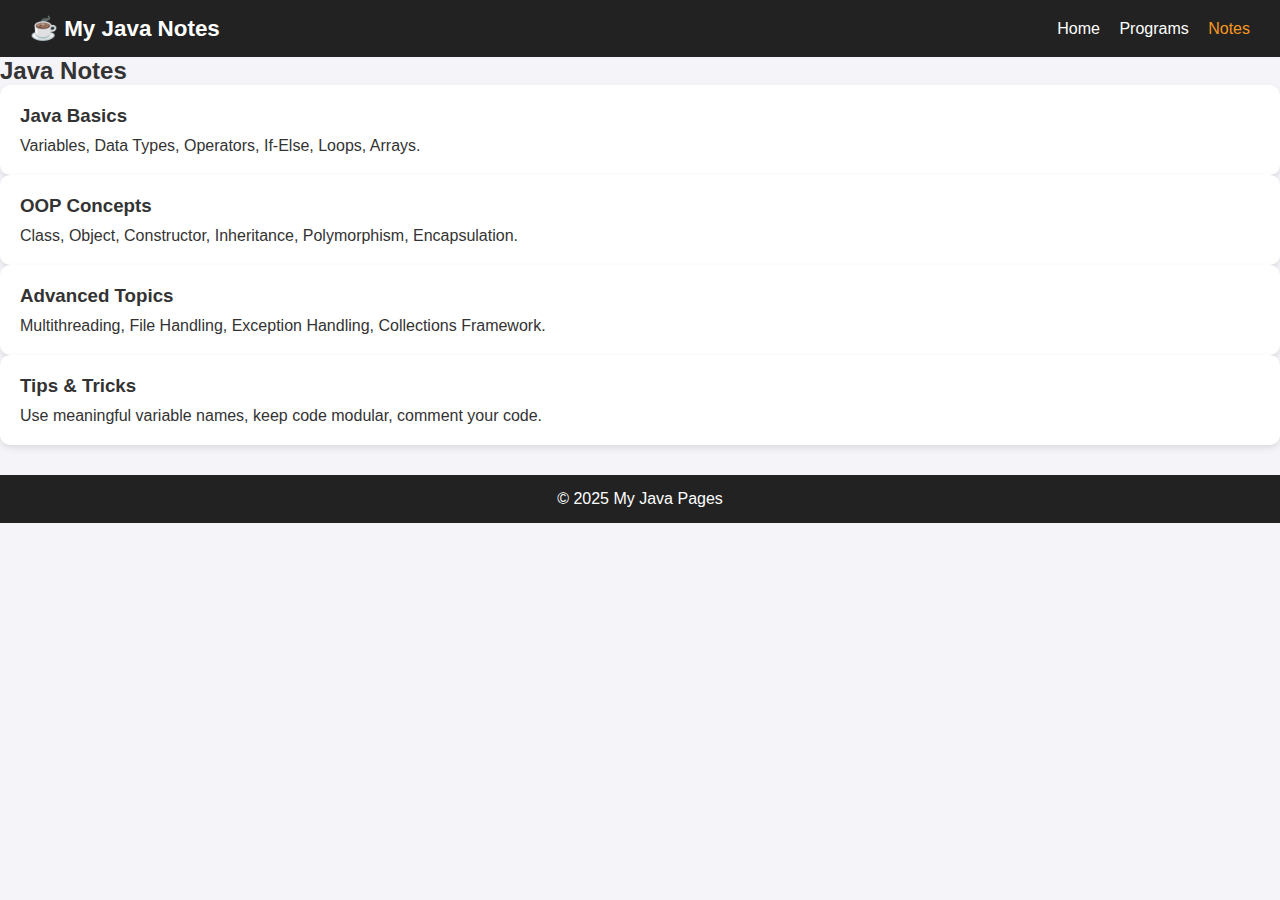
<file: notes.html>
<!DOCTYPE html>
<html lang="en">
<head>
  <meta charset="UTF-8">
  <meta name="viewport" content="width=device-width, initial-scale=1.0">
  <title>Notes</title>
  <link rel="stylesheet" href="css/style.css">
</head>
<body>
  <header>
    <div class="logo">☕ My Java Notes</div>
    <nav>
      <a href="index.html">Home</a>
      <a href="programs.html">Programs</a>
      <a href="notes.html" class="active">Notes</a>
    </nav>
  </header>

  <main>
    <h2>Java Notes</h2>
    <div id="notes-container" class="notes-container"></div>
  </main>

  <footer>
    <p>© 2025 My Java  Pages</p>
  </footer>

  <script src="js/notes.js"></script>
</body>
</html>
</file>
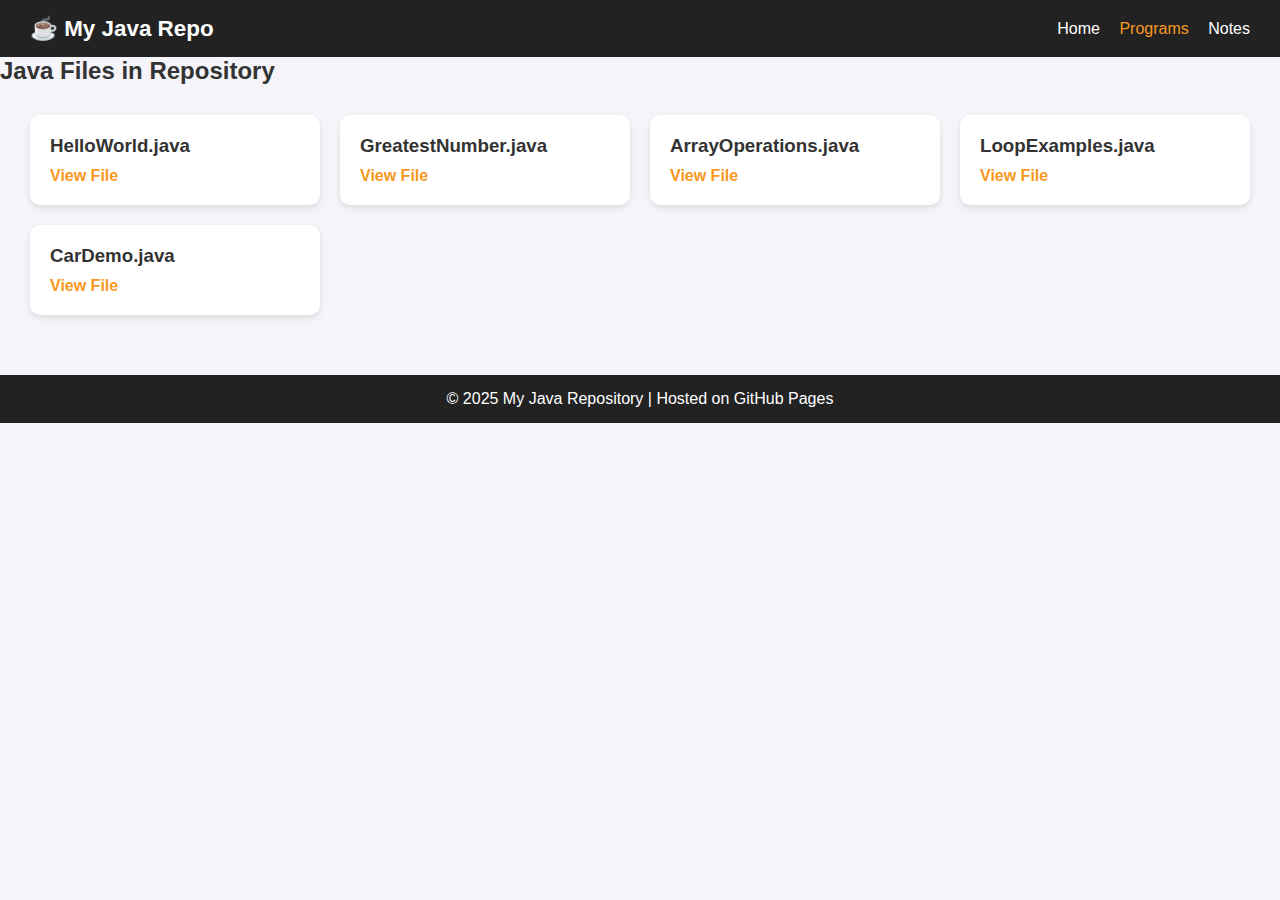
<file: programs.html>
<!DOCTYPE html>
<html lang="en">
<head>
  <meta charset="UTF-8">
  <meta name="viewport" content="width=device-width, initial-scale=1.0">
  <title>Java Programs</title>
  <link rel="stylesheet" href="css/style.css">
</head>
<body>
  <header>
    <div class="logo">☕ My Java Repo</div>
    <nav>
      <a href="index.html">Home</a>
      <a href="programs.html" class="active">Programs</a>
      <a href="notes.html">Notes</a>
    </nav>
  </header>

  <main>
    <h2>Java Files in Repository</h2>
    <div id="file-list" class="card-container">
      <!-- Files will load here automatically -->
    </div>
  </main>

  <footer>
    <p>© 2025 My Java Repository | Hosted on GitHub Pages</p>
  </footer>

  <script src="js/main.js"></script>
</body>
</html>
</file>
<file: css/style.css>
/* Reset */
* { margin: 0; padding: 0; box-sizing: border-box; }

/* Body */
body {
  font-family: Arial, sans-serif;
  background: #f4f4f9;
  color: #333;
}

/* Header */
header {
  display: flex;
  justify-content: space-between;
  align-items: center;
  background: #222;
  color: white;
  padding: 15px 30px;
}
header .logo { font-size: 1.4rem; font-weight: bold; }
header nav a {
  color: white;
  margin-left: 15px;
  text-decoration: none;
  transition: 0.3s;
}
header nav a:hover, .active { color: #f89820; }

/* Hero */
.hero {
  text-align: center;
  padding: 80px 20px;
  background: linear-gradient(120deg, #f89820, #ffcc70);
  color: white;
}
.hero h1 { font-size: 2.5rem; margin-bottom: 15px; }
.hero p { margin-bottom: 20px; }
.btn {
  background: #222;
  color: white;
  padding: 10px 20px;
  border-radius: 6px;
  text-decoration: none;
  transition: 0.3s;
}
.btn:hover { background: white; color: #222; }

/* Cards */
.card-container {
  display: grid;
  grid-template-columns: repeat(auto-fit, minmax(250px, 1fr));
  gap: 20px;
  padding: 30px;
}
.card {
  background: white;
  padding: 20px;
  border-radius: 10px;
  box-shadow: 0 3px 6px rgba(0,0,0,0.1);
  transition: 0.3s;
}
.card:hover { transform: translateY(-5px); }
.card h3 { margin-bottom: 10px; }
.card a { color: #f89820; text-decoration: none; font-weight: bold; }

/* Footer */
footer {
  text-align: center;
  padding: 15px;
  background: #222;
  color: white;
  margin-top: 30px;
}
</file>
